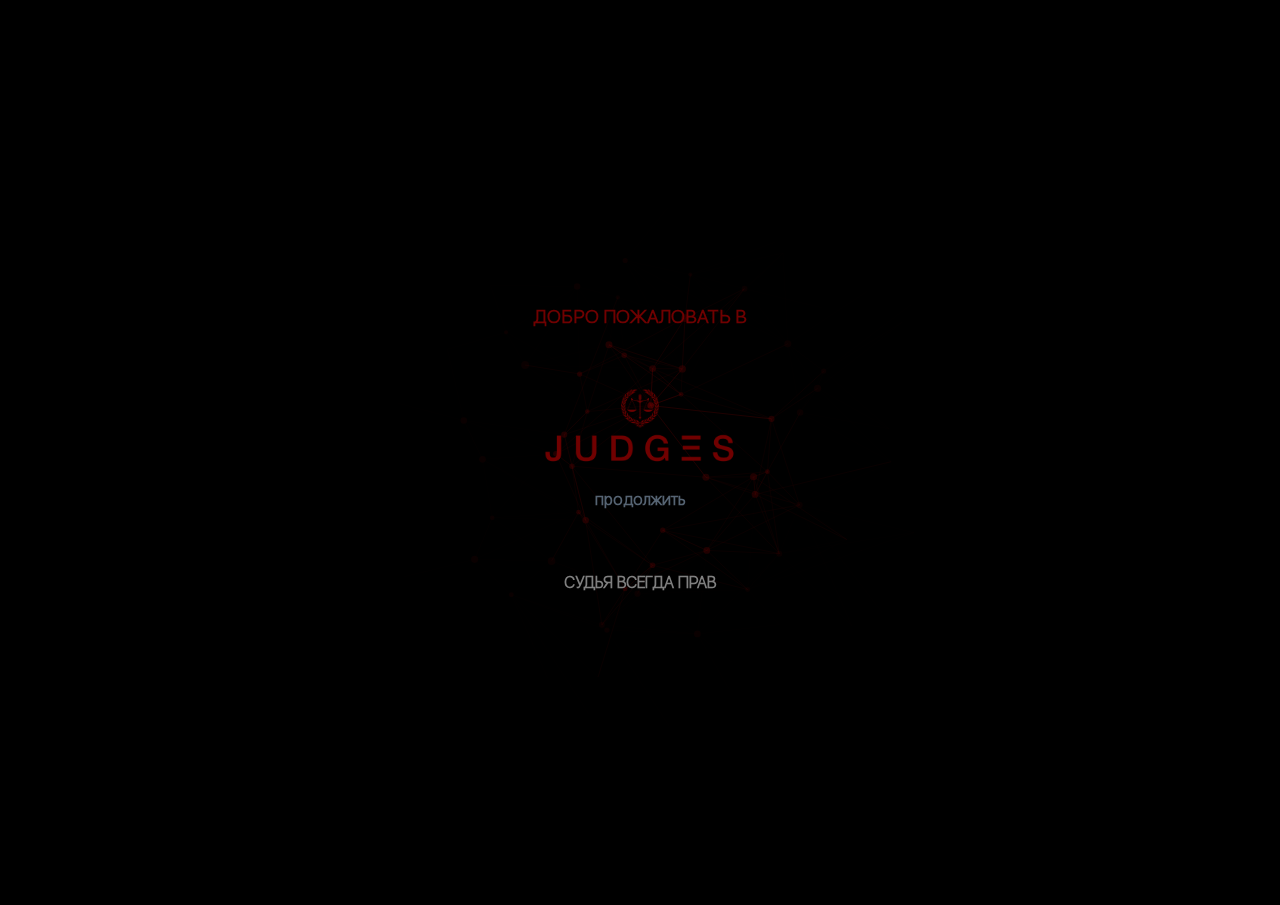
<file: index.html>
<!DOCTYPE HTML PUBLIC "-//W3C//HTML 4.01//EN" "http://www.sainteam.by/index.html">
<html lang="ru">
<head>
  <meta charset="UTF-8">
  <title>Добро Пожаловать в JUDGΞS</title>
    <link rel="stylesheet" type="text/css" href="css/normalize.css" />
    <link rel="stylesheet" type="text/css" href="css/demo.css" />
    <link rel="stylesheet" type="text/css" href="css/component.css" />
    <style type="text/css">
    .red {
    text-shadow: red 0 0 10px; /* Свечение красного цвета */
   }
   .purple {
    text-shadow: #ab1d70 0 0 10px; /* Свечение красного цвета */
   }
   .orange {
    text-shadow: orange 0 0 10px; /* Свечение красного цвета */
   }
   .green {
    text-shadow: #00ff11 0 0 10px; /* Свечение голубого цвета */
   }
   .blue {
    text-shadow: #00c2ff 0 0 10px; /* Свечение голубого цвета */
}
@font-face {
    font-family: san francisco ; /* Гарнитура шрифта */
    src: url(fonts/SF-UI-Display-Light.ttf); /* Путь к файлу со шрифтом */
   }
   h1 {
    font-family: san francisco, cursive;
   }
   h2 {
    font-family: san francisco, cursive;
   }
   h3 {
    font-family: san francisco, cursive;
   }
   h4 {
    font-family: san francisco, cursive;
   }
   p {
    font-family: san francisco, cursive;
   }
   a {
    font-family: san francisco, cursive;
   }
   div {
    font-family: san francisco, cursive;
   }
body.modal-open #wrap{
    -webkit-filter: blur(7px);
    -moz-filter: blur(15px);
    -o-filter: blur(15px);
    -ms-filter: blur(15px);
    filter: blur(15px);
}
  
.modal-backdrop {background: #f7f7f7;}
.modal-box {
    -webkit-box-shadow:inset 0 0 10px 0 rgba(0,0,0,.1);
    box-shadow:inset 0 0 10px 0 rgba(0,0,0,.1);
    -webkit-border-radius: 30px;
    border-radius: 30px;
    margin-top: 5%;
}
</style>
<!-- Yandex.Metrika counter -->
<script type="text/javascript" >
    (function (d, w, c) {
        (w[c] = w[c] || []).push(function() {
            try {
                w.yaCounter48088256 = new Ya.Metrika({
                    id:48088256,
                    clickmap:true,
                    trackLinks:true,
                    accurateTrackBounce:true,
                    webvisor:true
                });
            } catch(e) { }
        });

        var n = d.getElementsByTagName("script")[0],
            s = d.createElement("script"),
            f = function () { n.parentNode.insertBefore(s, n); };
        s.type = "text/javascript";
        s.async = true;
        s.src = "https://mc.yandex.ru/metrika/watch.js";

        if (w.opera == "[object Opera]") {
            d.addEventListener("DOMContentLoaded", f, false);
        } else { f(); }
    })(document, window, "yandex_metrika_callbacks");
</script>
<noscript><div><img src="https://mc.yandex.ru/watch/48088256" style="position:absolute; left:-9999px;" alt="" /></div></noscript>
<!-- /Yandex.Metrika counter -->
</head>
<body style="background-color:#000000" id="large-header" class="large-header">
  <style>
  img{
  width:100%;
  }
  </style>
          <canvas id="demo-canvas"></canvas>

<div class="main-title">
  <h3 style="text-align:center; color:#700000">ДОБРО ПОЖАЛОВАТЬ В</h3>
<br>
<br>
  <center>
  <img src="resource/sud.png" style="width:6%">
  </center>
  <img src="resource/judges.png" style="width:30%">
  <br>

<h4 style="text-align:center; color:#00ff24"><a href="indexnew.html">продолжить</a></h4>

  <br>
  <h4 style="text-align:center; color:grey">СУДЬЯ ВСЕГДА ПРАВ</h4>
</div>


<script src="js/TweenLite.min.js"></script>
    <script src="js/EasePack.min.js"></script>
    <script src="js/rAF.js"></script>
    <script src="js/demo-1.js"></script>
<script src="js/text_anim.js"></script>
<script src="js/jquery-3.1.1.min.js"></script>
<script src="js/bootstrap.min.js"></script> 
</body>
</html>
</file>
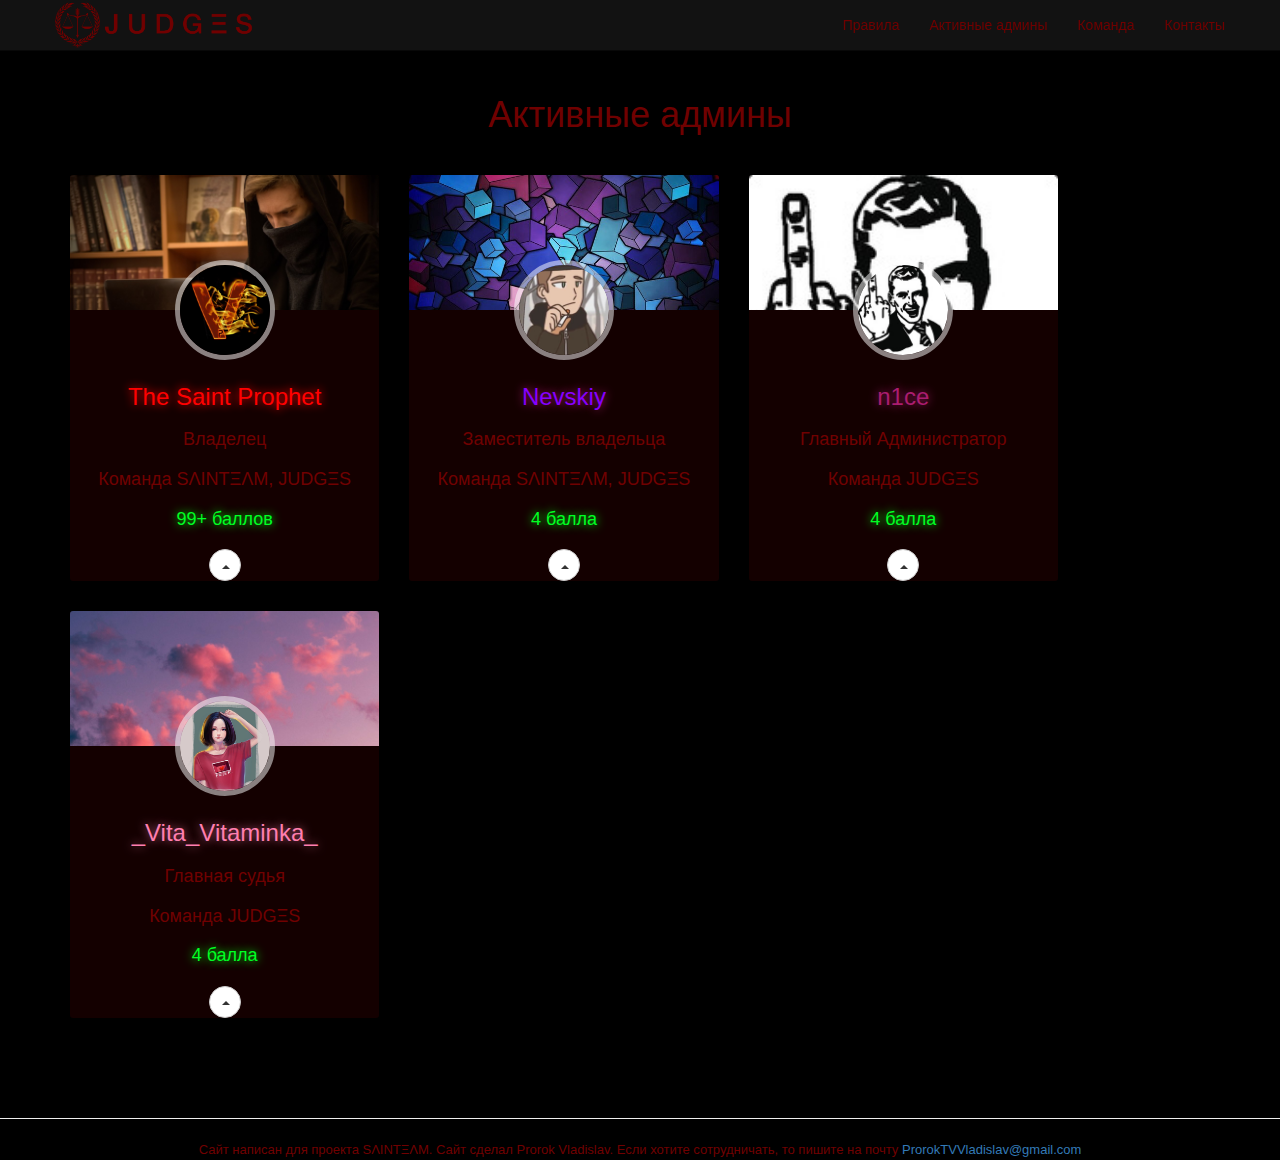
<file: index_activeadmin.html>
<!DOCTYPE HTML PUBLIC "-//W3C//HTML 4.01//EN" "http://www.sainteam.by/index.html">
<html lang="ru">
<head>
  <meta charset="UTF-8">
  <title>Активные админы JUDGΞS</title>
  <link rel="stylesheet" type="text/css" href="css/bootstrap.min.css">
    <style type="text/css">
    .red {
    text-shadow: red 0 0 10px; /* Свечение красного цвета */
   }
   .purple {
    text-shadow: #ab1d70 0 0 10px; /* Свечение красного цвета */
   }
   .orange {
    text-shadow: orange 0 0 10px; /* Свечение красного цвета */
   }
   .green {
    text-shadow: #00ff11 0 0 10px; /* Свечение голубого цвета */
   }
   .blue {
    text-shadow: #00c2ff 0 0 10px; /* Свечение голубого цвета */
   }
   .gray {
    text-shadow: #b7b7b7 0 0 10px;
   }
   .pinky {
    text-shadow: #be6184 0 0 10px;
   }
  table{
    width: 100%;
    height: 600px;
    border: 1px solid black;
    margin: 10px auto;
  }

  td{
    background-color: rgba(231, 231, 231, 1);
    border: 5px solid white;
    min-height: 50px;
    height: 100px;
  }
  </style>
  <style>
  .card {
    padding-top: 20px;
    margin: 10px 0 20px 0;
    background-color: rgba(214, 224, 226, 0.2);
    border-top-width: 0;
    border-bottom-width: 2px;
    -webkit-border-radius: 3px;
    -moz-border-radius: 3px;
    border-radius: 3px;
    -webkit-box-shadow: none;
    -moz-box-shadow: none;
    box-shadow: none;
    -webkit-box-sizing: border-box;
    -moz-box-sizing: border-box;
    box-sizing: border-box;
}

.card .card-heading {
    padding: 0 20px;
    margin: 0;
}

.card .card-heading.simple {
    font-size: 20px;
    font-weight: 300;
    color: #777;
    border-bottom: 1px solid #e5e5e5;
}

.card .card-heading.image img {
    display: inline-block;
    width: 46px;
    height: 46px;
    margin-right: 15px;
    vertical-align: top;
    border: 0;
    -webkit-border-radius: 50%;
    -moz-border-radius: 50%;
    border-radius: 50%;
}

.card .card-heading.image .card-heading-header {
    display: inline-block;
    vertical-align: top;
}

.card .card-heading.image .card-heading-header h3 {
    margin: 0;
    font-size: 14px;
    line-height: 16px;
    color: #262626;
}

.card .card-heading.image .card-heading-header span {
    font-size: 12px;
    color: #999999;
}

.card .card-body {
    padding: 0 20px;
    margin-top: 20px;
}

.card .card-media {
    padding: 0 20px;
    margin: 0 -14px;
}

.card .card-media img {
    max-width: 100%;
    max-height: 100%;
}

.card .card-actions {
    min-height: 30px;
    padding: 0 20px 20px 20px;
    margin: 20px 0 0 0;
}

.card .card-comments {
    padding: 20px;
    margin: 0;
    background-color: #f8f8f8;
}

.card .card-comments .comments-collapse-toggle {
    padding: 0;
    margin: 0 20px 12px 20px;
}

.card .card-comments .comments-collapse-toggle a,
.card .card-comments .comments-collapse-toggle span {
    padding-right: 5px;
    overflow: hidden;
    font-size: 12px;
    color: #999;
    text-overflow: ellipsis;
    white-space: nowrap;
}

.card-comments .media-heading {
    font-size: 13px;
    font-weight: bold;
}

.card.people {
    position: relative;
    display: inline-block;
    width: 170px;
    height: 300px;
    padding-top: 0;
    margin-left: 20px;
    overflow: hidden;
    vertical-align: top;
}

.card.people:first-child {
    margin-left: 0;
}

.card.people .card-top {
    position: absolute;
    top: 0;
    left: 0;
    display: inline-block;
    width: 170px;
    height: 150px;
    background-color: #ffffff;
}

.card.people .card-top.green {
    background-color: #53a93f;
}

.card.people .card-top.blue {
    background-color: #427fed;
}

.card.people .card-info {
    position: absolute;
    top: 150px;
    display: inline-block;
    width: 100%;
    height: 101px;
    overflow: hidden;
    background: #ffffff;
    -webkit-box-sizing: border-box;
    -moz-box-sizing: border-box;
    box-sizing: border-box;
}

.card.people .card-info .title {
    display: block;
    margin: 8px 14px 0 14px;
    overflow: hidden;
    font-size: 16px;
    font-weight: bold;
    line-height: 18px;
    color: #404040;
}

.card.people .card-info .desc {
    display: block;
    margin: 8px 14px 0 14px;
    overflow: hidden;
    font-size: 12px;
    line-height: 16px;
    color: #737373;
    text-overflow: ellipsis;
}

.card.people .card-bottom {
    position: absolute;
    bottom: 0;
    left: 0;
    display: inline-block;
    width: 100%;
    padding: 10px 20px;
    line-height: 29px;
    text-align: center;
    -webkit-box-sizing: border-box;
    -moz-box-sizing: border-box;
    box-sizing: border-box;
}

.card.hovercard {
    position: relative;
    padding-top: 0;
    overflow: hidden;
    text-align: center;
    background-color: rgba(102, 0, 0, 0.2);
}

.card.hovercard .cardheader {
    background: url("resource/prorok.jpg");
    background-size: cover;
    height: 135px;
}

.card.hovercard .cardheader0 {
    background: url("resource/pc2012.jpg");
    background-size: cover;
    height: 135px;
}

.card.hovercard .cardheader1 {
    background: url("resource/jeffhamzarr.jpg");
    background-size: cover;
    height: 135px;
}

.card.hovercard .cardheader2 {
    background: url("resource/n1ce.jpg");
    background-size: cover;
    height: 135px;
}

.card.hovercard .cardheader3 {
    background: url("resource/Filipp.jpg");
    background-size: cover;
    height: 135px;
}

.card.hovercard .cardheader4 {
    background: url("resource/vita.jpg");
    background-size: cover;
    height: 135px;
}

.card.hovercard .cardheader5 {
    background: url("resource/redo.jpg");
    background-size: cover;
    height: 135px;
}

.card.hovercard .cardheader6 {
    background: url("resource/luntick.jpg");
    background-size: cover;
    height: 135px;
}

.card.hovercard .cardheader7 {
    background: url("resource/gorya.jpg");
    background-size: cover;
    height: 135px;
}

.card.hovercard .cardheader8 {
    background: url("resource/phhok.jpg");
    background-size: cover;
    height: 135px;
}

.card.hovercard .cardheader9 {
    background: url("resource/dim.jpg");
    background-size: cover;
    height: 135px;
}

.card.hovercard .cardheader10 {
    background: url("resource/boy.jpg");
    background-size: cover;
    height: 135px;
}

.card.hovercard .cardheader11 {
    background: url("resource/lenena.jpg");
    background-size: cover;
    height: 135px;
}

.card.hovercard .cardheader12 {
    background: url("resource/ykon.jpg");
    background-size: cover;
    height: 135px;
}

.card.hovercard .cardheader13 {
    background: url("resource/who.jpg");
    background-size: cover;
    height: 135px;
}

.card.hovercard .cardheader14 {
    background: url("resource/bah.jpg");
    background-size: cover;
    height: 135px;
}

.card.hovercard .avatar {
    position: relative;
    top: -50px;
    margin-bottom: -50px;
}

.card.hovercard .avatar img {
    width: 100px;
    height: 100px;
    max-width: 100px;
    max-height: 100px;
    -webkit-border-radius: 50%;
    -moz-border-radius: 50%;
    border-radius: 50%;
    border: 5px solid rgba(255,255,255,0.5);
}

.card.hovercard .info {
    padding: 4px 8px 10px;
}

.card.hovercard .info .title {
    margin-bottom: 4px;
    font-size: 24px;
    line-height: 1;
    color: #262626;
    vertical-align: middle;
}

.card.hovercard .info .desc {
    overflow: hidden;
    font-size: 12px;
    line-height: 20px;
    color: #737373;
    text-overflow: ellipsis;
}

.card.hovercard .bottom {
    padding: 0 20px;
    margin-bottom: 17px;
}

.btn{ border-radius: 50%; width:32px; height:32px; line-height:18px;  }
@import url("//cdnjs.cloudflare.com/ajax/libs/font-awesome/4.4.0/css/font-awesome.min.css");

html, body {
    height: 100%;
}
body {    
    padding-top: 75px;
}
body.navbar-more-show  {
    overflow: hidden;
}

.animate {
    -webkit-transition: all 0.3s ease-in-out;
    -moz-transition: all 0.3s ease-in-out;
    -o-transition: all 0.3s ease-in-out;
    -ms-transition: all 0.3s ease-in-out;
    transition: all 0.3s ease-in-out;
}
.navbar {
    height: calc(100%);
    max-height: 300px;
    -webkit-transform: translate(0px, calc(-100% + 69px));
    transform: translate(0px, calc(-100% + 69px));
}
.navbar .container:not(.navbar-more) {
    padding: 0px;
}
.navbar-more-overlay {
    background-color: rgba(102, 102, 102, 0.55);
    display: none;
    height: 100%;
    left: 0px;
    position: fixed;
    top: 0px;
    width: 100%;
    z-index: 1029;
}
.navbar-more-show > .navbar-more-overlay {
    display: block;
}
.navbar-more-show > .navbar {
    -webkit-transform: translate(0px, 0px);
    transform: translate(0px, 0px);
}
.navbar-nav.mobile-bar {
    list-style: none;
    -ms-box-orient: horizontal;
    display: -webkit-box;
    display: -moz-box;
    display: -ms-flexbox;
    display: -moz-flex;
    display: -webkit-flex;
    display: flex;
    -webkit-justify-content: space-around;
    justify-content: space-around;
    -webkit-flex-flow: row wrap;
    flex-flow: row wrap;
    -webkit-align-items: stretch;
    align-items: stretch;
    margin: 0px 0px;
}
.navbar-nav.mobile-bar > li {
    -webkit-flex-grow: 1;
    flex-grow: 1;
    text-align: center;
}
.navbar-nav.mobile-bar > li > a > span.menu-icon {
    display: block;
    font-size: 1.8em;
}
.navbar-more {
    background-color: rgb(255, 255, 255);
    height: calc(100% - 69px);
    overflow: auto;
}
.navbar-more .navbar-form {
    border-width: 0px;
}
.navbar-more .navbar-nav > li > a {
    color: rgb(64, 64, 64);   
}
.navbar-more > .navbar-nav > li > a > span.menu-icon {
    margin-left: 10px;
    margin-right: 10px;
}

@media (min-width: 768px) {
    .navbar {
        height: auto;
        -webkit-transform: translate(0px, 0px);
        transform: translate(0px, 0px);
    }
    .navbar-nav.mobile-bar {
        display: block;
        max-height: 64px;
        margin: 0px -15px;
    }
    .navbar-nav.mobile-bar > li > a > span.menu-icon {
        display: none;
    }
}
</style>
<!-- Yandex.Metrika counter -->
<script type="text/javascript" >
    (function (d, w, c) {
        (w[c] = w[c] || []).push(function() {
            try {
                w.yaCounter48088256 = new Ya.Metrika({
                    id:48088256,
                    clickmap:true,
                    trackLinks:true,
                    accurateTrackBounce:true,
                    webvisor:true
                });
            } catch(e) { }
        });

        var n = d.getElementsByTagName("script")[0],
            s = d.createElement("script"),
            f = function () { n.parentNode.insertBefore(s, n); };
        s.type = "text/javascript";
        s.async = true;
        s.src = "https://mc.yandex.ru/metrika/watch.js";

        if (w.opera == "[object Opera]") {
            d.addEventListener("DOMContentLoaded", f, false);
        } else { f(); }
    })(document, window, "yandex_metrika_callbacks");
</script>
<noscript><div><img src="https://mc.yandex.ru/watch/48088256" style="position:absolute; left:-9999px;" alt="" /></div></noscript>
<!-- /Yandex.Metrika counter -->
</head>
<body style="background-color:black">
  <style>
  img{
  width:100%;
  }
  </style>

<div class="navbar-more-overlay"></div>
  <nav class="navbar navbar-inverse navbar-fixed-top animate">
    <div class="container navbar-more visible-xs">
      <ul class="nav navbar-nav">
        <li><a href="index_prav.html">Правила</a></li>
        <li><a href="index_activeadmin.html">Активные админы</a></li>
        <li><a href="index_team.html">Команда</a></li>
        <li><a href="index_contact.html">Контакты</a></li>
      </ul>
    </div>
    <div class="container">
      <div class="navbar-header hidden-xs">
        <a href="index.html"><img alt="Brand" src="resource/sud.png" style="width:45px"></a>
      <a href="indexnew.html"><img src="resource/judges.png" style="width:150px"></a>
      </div>

      <ul class="nav navbar-nav navbar-right mobile-bar">
        <li><a href="index_prav.html">Правила</a></li>
        <li><a href="index_activeadmin.html">Активные админы</a></li>
        <li><a href="index_team.html">Команда</a></li>
        <li><a href="index_contact.html">Контакты</a></li>
      </ul>
    </div>
  </nav>

<h1 style="color:#700000; text-align:center">Активные админы</h1>
<br>

<div class="container">
  <div class="row">

    <div class="col-lg-3 col-sm-6">

            <div class="card hovercard">
                <div class="cardheader">

                </div>
                <div class="avatar">
                    <img alt="" src="resource/PV.jpg">
                </div>
                <div class="info">
                    <div class="title">
                        <h3 class="red" style="color:#ff0000">The Saint Prophet</h3>
                    </div>
                    <div class="desc"><h4 style="color:#700000">Владелец</h4></div>
                    <div class="desc"><h4 style="color:#700000">Команда SΛINTΞΛM, JUDGΞS</h4></div>
                    <div class="desc"><h4 class="green" style="color:#00ff24">99+ баллов</h4></div>
                </div>
                <div class="dropup" style="color:#700000">
  <button class="btn btn-default dropdown-toggle" type="button" id="dropdownMenu2" data-toggle="dropdown" aria-haspopup="true" aria-expanded="false">
    <span class="caret"></span>
  </button>
  <ul class="dropdown-menu" aria-labelledby="dropdownMenu2">
    <li><img src="resource/logo.png" alt="Медаль SΛINTΞΛM" style="width:15%">Трофей SΛINTΞΛM</li>
    <li><img src="resource/sud.png" alt="Медаль JUDGΞS" style="width:15%">Трофей JUDGΞS</li>
    <li><img src="resource/10589465.png" alt="Медаль Администратора сервера" style="width:15%">Медаль Администратор сервера</li>
    <li style="color:white"><img src="resource/JH.png" alt="Медаль от PC2012" style="width:15%">Трофей Джефф Hamzarr</li>
    <li style="color:orange"><img src="resource/nagrady_3-320.png" alt="Медаль от PC2012" style="width:15%">Трофей Nevskiy</li>
    <li style="color:#ff0000"><img src="resource/PV.png" alt="Медаль от SΛIΝΤ✞PROROK✞HΛΚΞR" style="width:15%">Трофей The Saint Prophet</li>
  </ul>
            </div>
            </div>

        </div>

        <div class="col-lg-3 col-sm-6">

            <div class="card hovercard">
                <div class="cardheader3">

                </div>
                <div class="avatar">
                    <img alt="" src="resource/nev.jpg">
                </div>
                <div class="info">
                    <div class="title">
                        <h3 class="purple" style="color:#8700ff">Nevskiy</h3>
                    </div>
                    <div class="desc"><h4 style="color:#700000">Заместитель владельца</h4></div>
                    <div class="desc"><h4 style="color:#700000">Команда SΛINTΞΛM, JUDGΞS</h4></div>
                    <div class="desc"><h4 class="green" style="color:#00ff24">4 балла</h4></div>
                </div>
                <div class="dropup" style="color:#700000">
  <button class="btn btn-default dropdown-toggle" type="button" id="dropdownMenu2" data-toggle="dropdown" aria-haspopup="true" aria-expanded="false">
    <span class="caret"></span>
  </button>
  <ul class="dropdown-menu" aria-labelledby="dropdownMenu2">
    <li><img src="resource/logo.png" alt="Медаль SΛINTΞΛM" style="width:15%">Трофей SΛINTΞΛM</li>
    <li><img src="resource/sud.png" alt="Медаль JUDGΞS" style="width:15%">Трофей JUDGΞS</li>
    <li><img src="resource/10589465.png" alt="Медаль Администратора сервера" style="width:15%">Медаль Администратор сервера</li>
    <li style="color:white"><img src="resource/JH.png" alt="Медаль от PC2012" style="width:15%">Трофей Джефф Hamzarr</li>
    <li style="color:orange"><img src="resource/nagrady_3-320.png" alt="Медаль от PC2012" style="width:15%">Трофей Nevskiy</li>
    <li style="color:#ff0000"><img src="resource/PV.png" alt="Медаль от SΛIΝΤ✞PROROK✞HΛΚΞR" style="width:15%">Трофей The Saint Prophet</li>
  </ul>
            </div>
            </div>

        </div>

        <div class="col-lg-3 col-sm-6">

            <div class="card hovercard">
                <div class="cardheader2">

                </div>
                <div class="avatar">
                    <img alt="" src="resource/n1ce.jpg">
                </div>
                <div class="info">
                    <div class="title">
                        <h3 class="purple" style="color:#ab1d70">n1ce</h3>
                    </div>
                    <div class="desc"><h4 style="color:#700000">Главный Администратор</h4></div>
                    <div class="desc"><h4 style="color:#700000">Команда JUDGΞS</h4></div>
                    <div class="desc"><h4 class="green" style="color:#00ff24">4 балла</h4></div>
                </div>
                <div class="dropup" style="color:#700000">
  <button class="btn btn-default dropdown-toggle" type="button" id="dropdownMenu2" data-toggle="dropdown" aria-haspopup="true" aria-expanded="false">
    <span class="caret"></span>
  </button>
  <ul class="dropdown-menu" aria-labelledby="dropdownMenu2">
    <li><img src="resource/logo.png" alt="Медаль SΛINTΞΛM" style="width:15%">Трофей SΛINTΞΛM</li>
    <li><img src="resource/sud.png" alt="Медаль JUDGΞS" style="width:15%">Трофей JUDGΞS</li> 
    <li><img src="resource/10589465.png" alt="Медаль Администратора сервера" style="width:15%">Медаль Администратор сервера</li>
    <li style="color:white"><img src="resource/JH.png" alt="Медаль от PC2012" style="width:15%">Трофей Джефф Hamzarr</li>
    <li style="color:orange"><img src="resource/nagrady_3-320.png" alt="Медаль от PC2012" style="width:15%">Трофей Nevskiy</li>
    <li style="color:#ff0000"><img src="resource/PV.png" alt="Медаль от SΛIΝΤ✞PROROK✞HΛΚΞR" style="width:15%">Трофей The Saint Prophet</li>
  </ul>
            </div>
            </div>

        </div>

        <div class="col-lg-3 col-sm-6">

            <div class="card hovercard">
                <div class="cardheader4">

                </div>
                <div class="avatar">
                    <img alt="" src="resource/vitaminka.jpg">
                </div>
                <div class="info">
                    <div class="title">
                        <h3 class="pinky" style="color:#ff7faf">_Vita_Vitaminka_</h3>
                    </div>
                    <div class="desc"><h4 style="color:#700000">Главная судья</h4></div>
                    <div class="desc"><h4 style="color:#700000">Команда JUDGΞS</h4></div>
                    <div class="desc"><h4 class="green" style="color:#00ff24">4 балла</h4></div>
                </div>
                <div class="dropup" style="color:#700000">
  <button class="btn btn-default dropdown-toggle" type="button" id="dropdownMenu2" data-toggle="dropdown" aria-haspopup="true" aria-expanded="false">
    <span class="caret"></span>
  </button>
  <ul class="dropdown-menu" aria-labelledby="dropdownMenu2">
    <li><img src="resource/logo.png" alt="Медаль SΛINTΞΛM" style="width:15%">Трофей SΛINTΞΛM</li>
    <li><img src="resource/sud.png" alt="Медаль JUDGΞS" style="width:15%">Трофей JUDGΞS</li> 
    <li><img src="resource/10589465.png" alt="Медаль Администратора сервера" style="width:15%">Медаль Администратор сервера</li>
    <li style="color:white"><img src="resource/JH.png" alt="Медаль от PC2012" style="width:15%">Трофей Джефф Hamzarr</li>
    <li style="color:orange"><img src="resource/nagrady_3-320.png" alt="Медаль от PC2012" style="width:15%">Трофей Nevskiy</li>
    <li style="color:#ff0000"><img src="resource/PV.png" alt="Медаль от SΛIΝΤ✞PROROK✞HΛΚΞR" style="width:15%">Трофей The Saint Prophet</li>
  </ul>
            </div>
            </div>

        </div>

  </div>
</div>
</div>

  </div>
</div>

<br>
<br>
<br>
<hr style="width:100%">

<center>
<font size="2" style="color:#700000">
  Сайт написан для проекта SΛINTΞΛM. Сайт сделал Prorok Vladislav. Если хотите сотрудничать, то пишите на почту 
<font size="2">
  <a href="mailto:ProrokTVVladislav@gmail.com">ProrokTVVladislav@gmail.com</a>
</font>
</font>

</center>

<script src="js/navbar.js"></script>
<script src="js/text_anim.js"></script>
<script src="js/jquery-3.1.1.min.js"></script>
<script src="js/bootstrap.min.js"></script> 
</body>
</html>
</file>
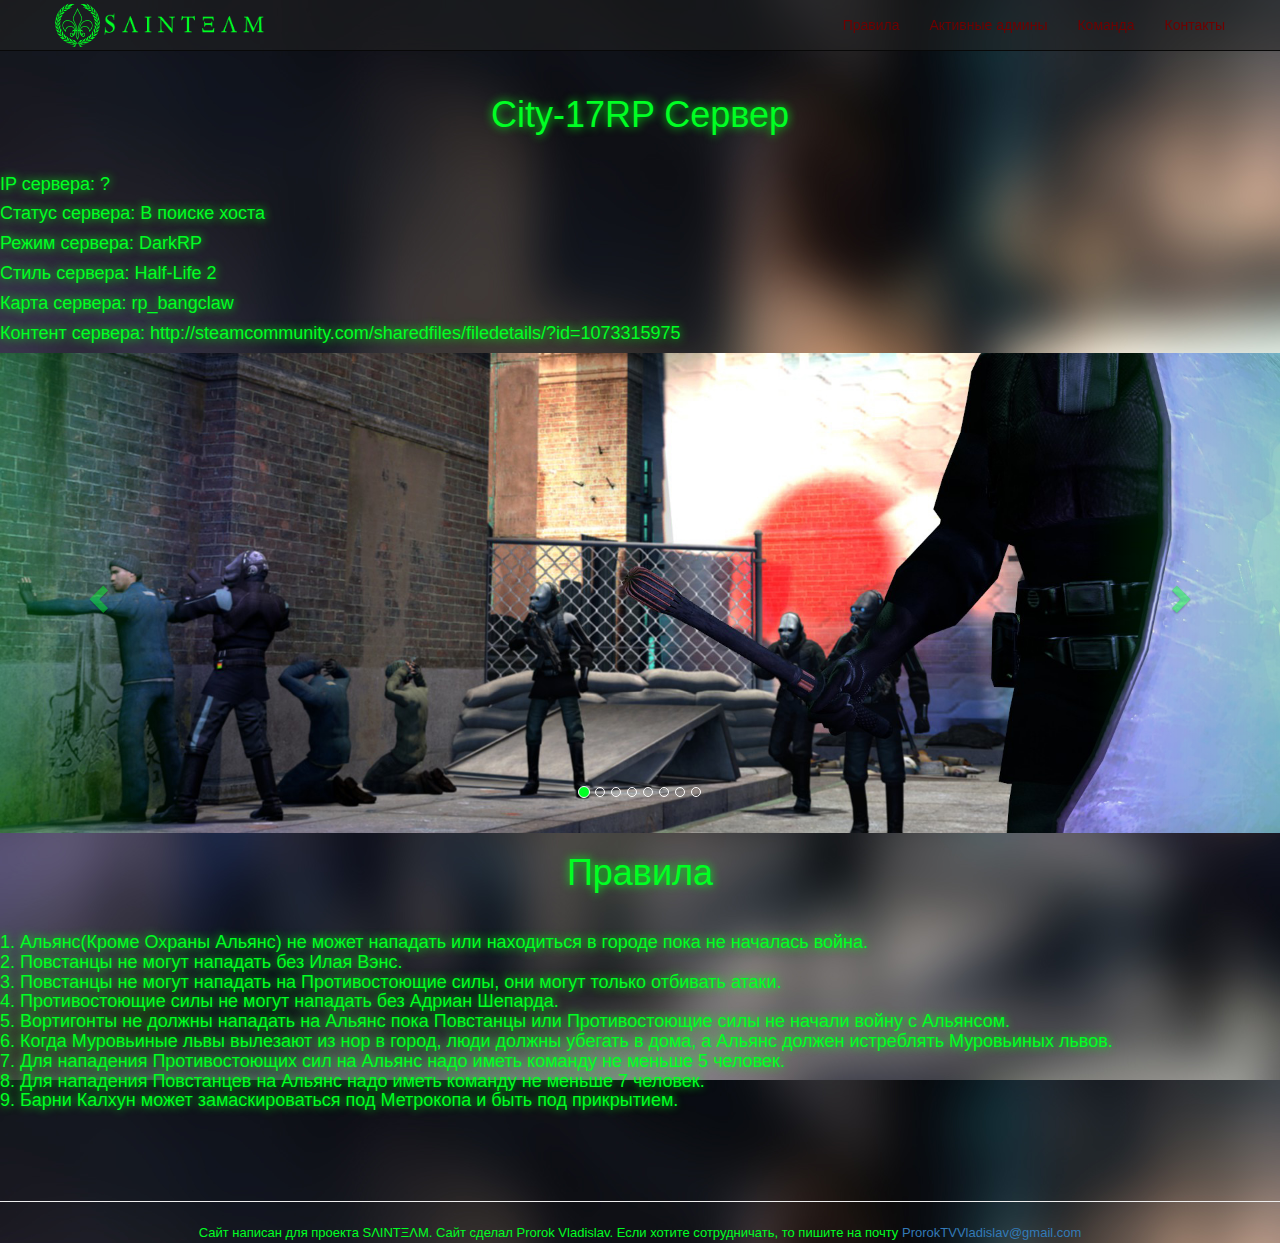
<file: index_city17rp.html>
<!DOCTYPE HTML PUBLIC "-//W3C//HTML 4.01//EN" "http://www.sainteam.by/index_city17rp.html">
<html lang="ru">
<head>
  <meta charset="UTF-8">
  <title>City-17RP</title>
  <link rel="stylesheet" type="text/css" href="css/bootstrap.min.css">
    <style type="text/css">
    .red {
    text-shadow: red 0 0 10px; /* Свечение красного цвета */
   }
   .orange {
    text-shadow: orange 0 0 10px; /* Свечение красного цвета */
   }
   .green {
    text-shadow: #00ff11 0 0 10px; /* Свечение голубого цвета */
   }
  table{
    width: 100%;
    height: 600px;
    border: 1px solid black;
    margin: 10px auto;
  }

  td{
    background-color: rgba(231, 231, 231, 1);
    border: 5px solid white;
    min-height: 50px;
    height: 100px;
  }
  </style>
  <style>
  .card {
    padding-top: 20px;
    margin: 10px 0 20px 0;
    background-color: rgba(214, 224, 226, 0.2);
    border-top-width: 0;
    border-bottom-width: 2px;
    -webkit-border-radius: 3px;
    -moz-border-radius: 3px;
    border-radius: 3px;
    -webkit-box-shadow: none;
    -moz-box-shadow: none;
    box-shadow: none;
    -webkit-box-sizing: border-box;
    -moz-box-sizing: border-box;
    box-sizing: border-box;
}

.card .card-heading {
    padding: 0 20px;
    margin: 0;
}

.card .card-heading.simple {
    font-size: 20px;
    font-weight: 300;
    color: #777;
    border-bottom: 1px solid #e5e5e5;
}

.card .card-heading.image img {
    display: inline-block;
    width: 46px;
    height: 46px;
    margin-right: 15px;
    vertical-align: top;
    border: 0;
    -webkit-border-radius: 50%;
    -moz-border-radius: 50%;
    border-radius: 50%;
}

.card .card-heading.image .card-heading-header {
    display: inline-block;
    vertical-align: top;
}

.card .card-heading.image .card-heading-header h3 {
    margin: 0;
    font-size: 14px;
    line-height: 16px;
    color: #262626;
}

.card .card-heading.image .card-heading-header span {
    font-size: 12px;
    color: #999999;
}

.card .card-body {
    padding: 0 20px;
    margin-top: 20px;
}

.card .card-media {
    padding: 0 20px;
    margin: 0 -14px;
}

.card .card-media img {
    max-width: 100%;
    max-height: 100%;
}

.card .card-actions {
    min-height: 30px;
    padding: 0 20px 20px 20px;
    margin: 20px 0 0 0;
}

.card .card-comments {
    padding: 20px;
    margin: 0;
    background-color: #f8f8f8;
}

.card .card-comments .comments-collapse-toggle {
    padding: 0;
    margin: 0 20px 12px 20px;
}

.card .card-comments .comments-collapse-toggle a,
.card .card-comments .comments-collapse-toggle span {
    padding-right: 5px;
    overflow: hidden;
    font-size: 12px;
    color: #999;
    text-overflow: ellipsis;
    white-space: nowrap;
}

.card-comments .media-heading {
    font-size: 13px;
    font-weight: bold;
}

.card.people {
    position: relative;
    display: inline-block;
    width: 170px;
    height: 300px;
    padding-top: 0;
    margin-left: 20px;
    overflow: hidden;
    vertical-align: top;
}

.card.people:first-child {
    margin-left: 0;
}

.card.people .card-top {
    position: absolute;
    top: 0;
    left: 0;
    display: inline-block;
    width: 170px;
    height: 150px;
    background-color: #ffffff;
}

.card.people .card-top.green {
    background-color: #53a93f;
}

.card.people .card-top.blue {
    background-color: #427fed;
}

.card.people .card-info {
    position: absolute;
    top: 150px;
    display: inline-block;
    width: 100%;
    height: 101px;
    overflow: hidden;
    background: #ffffff;
    -webkit-box-sizing: border-box;
    -moz-box-sizing: border-box;
    box-sizing: border-box;
}

.card.people .card-info .title {
    display: block;
    margin: 8px 14px 0 14px;
    overflow: hidden;
    font-size: 16px;
    font-weight: bold;
    line-height: 18px;
    color: #404040;
}

.card.people .card-info .desc {
    display: block;
    margin: 8px 14px 0 14px;
    overflow: hidden;
    font-size: 12px;
    line-height: 16px;
    color: #737373;
    text-overflow: ellipsis;
}

.card.people .card-bottom {
    position: absolute;
    bottom: 0;
    left: 0;
    display: inline-block;
    width: 100%;
    padding: 10px 20px;
    line-height: 29px;
    text-align: center;
    -webkit-box-sizing: border-box;
    -moz-box-sizing: border-box;
    box-sizing: border-box;
}

.card.hovercard {
    position: relative;
    padding-top: 0;
    overflow: hidden;
    text-align: center;
    background-color: rgba(0, 255, 36, 0.2);
}

.card.hovercard .cardheader {
    background: url("resource/prorok.jpg");
    background-size: cover;
    height: 135px;
}

.card.hovercard .cardheader0 {
    background: url("resource/pc2012.jpg");
    background-size: cover;
    height: 135px;
}

.card.hovercard .cardheader1 {
    background: url("resource/jeffhamzarr.jpg");
    background-size: cover;
    height: 135px;
}

.card.hovercard .cardheader2 {
    background: url("resource/hero.jpg");
    background-size: cover;
    height: 135px;
}

.card.hovercard .avatar {
    position: relative;
    top: -50px;
    margin-bottom: -50px;
}

.card.hovercard .avatar img {
    width: 100px;
    height: 100px;
    max-width: 100px;
    max-height: 100px;
    -webkit-border-radius: 50%;
    -moz-border-radius: 50%;
    border-radius: 50%;
    border: 5px solid rgba(255,255,255,0.5);
}

.card.hovercard .info {
    padding: 4px 8px 10px;
}

.card.hovercard .info .title {
    margin-bottom: 4px;
    font-size: 24px;
    line-height: 1;
    color: #262626;
    vertical-align: middle;
}

.card.hovercard .info .desc {
    overflow: hidden;
    font-size: 12px;
    line-height: 20px;
    color: #737373;
    text-overflow: ellipsis;
}

.card.hovercard .bottom {
    padding: 0 20px;
    margin-bottom: 17px;
}

.btn{ border-radius: 50%; width:32px; height:32px; line-height:18px;  }
@import url("//cdnjs.cloudflare.com/ajax/libs/font-awesome/4.4.0/css/font-awesome.min.css");

html, body {
    height: 100%;
}
body {    
    padding-top: 75px;
}
body.navbar-more-show  {
    overflow: hidden;
}

.animate {
    -webkit-transition: all 0.3s ease-in-out;
    -moz-transition: all 0.3s ease-in-out;
    -o-transition: all 0.3s ease-in-out;
    -ms-transition: all 0.3s ease-in-out;
    transition: all 0.3s ease-in-out;
}
.navbar {
    height: calc(100%);
    max-height: 300px;
    -webkit-transform: translate(0px, calc(-100% + 69px));
    transform: translate(0px, calc(-100% + 69px));
}
.navbar .container:not(.navbar-more) {
    padding: 0px;
}
.navbar-more-overlay {
    background-color: rgba(102, 102, 102, 0.55);
    display: none;
    height: 100%;
    left: 0px;
    position: fixed;
    top: 0px;
    width: 100%;
    z-index: 1029;
}
.navbar-more-show > .navbar-more-overlay {
    display: block;
}
.navbar-more-show > .navbar {
    -webkit-transform: translate(0px, 0px);
    transform: translate(0px, 0px);
}
.navbar-nav.mobile-bar {
    list-style: none;
    -ms-box-orient: horizontal;
    display: -webkit-box;
    display: -moz-box;
    display: -ms-flexbox;
    display: -moz-flex;
    display: -webkit-flex;
    display: flex;
    -webkit-justify-content: space-around;
    justify-content: space-around;
    -webkit-flex-flow: row wrap;
    flex-flow: row wrap;
    -webkit-align-items: stretch;
    align-items: stretch;
    margin: 0px 0px;
}
.navbar-nav.mobile-bar > li {
    -webkit-flex-grow: 1;
    flex-grow: 1;
    text-align: center;
}
.navbar-nav.mobile-bar > li > a > span.menu-icon {
    display: block;
    font-size: 1.8em;
}
.navbar-more {
    background-color: rgb(255, 255, 255);
    height: calc(100% - 69px);
    overflow: auto;
}
.navbar-more .navbar-form {
    border-width: 0px;
}
.navbar-more .navbar-nav > li > a {
    color: rgb(64, 64, 64);   
}
.navbar-more > .navbar-nav > li > a > span.menu-icon {
    margin-left: 10px;
    margin-right: 10px;
}

@media (min-width: 768px) {
    .navbar {
        height: auto;
        -webkit-transform: translate(0px, 0px);
        transform: translate(0px, 0px);
    }
    .navbar-nav.mobile-bar {
        display: block;
        max-height: 64px;
        margin: 0px -15px;
    }
    .navbar-nav.mobile-bar > li > a > span.menu-icon {
        display: none;
    }
}
</style>
<!-- Yandex.Metrika counter -->
<script type="text/javascript" >
    (function (d, w, c) {
        (w[c] = w[c] || []).push(function() {
            try {
                w.yaCounter48088256 = new Ya.Metrika({
                    id:48088256,
                    clickmap:true,
                    trackLinks:true,
                    accurateTrackBounce:true,
                    webvisor:true
                });
            } catch(e) { }
        });

        var n = d.getElementsByTagName("script")[0],
            s = d.createElement("script"),
            f = function () { n.parentNode.insertBefore(s, n); };
        s.type = "text/javascript";
        s.async = true;
        s.src = "https://mc.yandex.ru/metrika/watch.js";

        if (w.opera == "[object Opera]") {
            d.addEventListener("DOMContentLoaded", f, false);
        } else { f(); }
    })(document, window, "yandex_metrika_callbacks");
</script>
<noscript><div><img src="https://mc.yandex.ru/watch/48088256" style="position:absolute; left:-9999px;" alt="" /></div></noscript>
<!-- /Yandex.Metrika counter -->
</head>
<body style="background:url(resource/wellpaper.jpg)">
  <style>
  img{
  width:100%;
  }
  </style>

  <div class="navbar-more-overlay"></div>
  <nav class="navbar navbar-inverse navbar-fixed-top animate">
    <div class="container navbar-more visible-xs">
      <ul class="nav navbar-nav">
        <li><a href="index_prav.html">Правила</a></li>
        <li><a href="index_activeadmin.html">Активные админы</a></li>
        <li><a href="index_team.html">Команда</a></li>
        <li><a href="index_contact.html">Контакты</a></li>
      </ul>
    </div>
    <div class="container">
      <div class="navbar-header hidden-xs">
        <a href="index.html"><img alt="Brand" src="resource/logo.png" style="width:45px"></a>
      <a href="indexnew.html"><img src="resource/sainteam.png" style="width:160px"></a>
      </div>

      <ul class="nav navbar-nav navbar-right mobile-bar">
        <li><a href="index_prav.html">Правила</a></li>
        <li><a href="index_activeadmin.html">Активные админы</a></li>
        <li><a href="index_team.html">Команда</a></li>
        <li><a href="index_contact.html">Контакты</a></li>
      </ul>
    </div>
  </nav>

<h1 class="green" style="text-align:center; color:#00ff24">City-17RP Сервер</h1>
<br>
<div class="green">
    <h4 style="color:#00ff24">IP сервера: ?</h4>
    <h4 style="color:#00ff24">Статус сервера: В поиске хоста</h4>
    <h4 style="color:#00ff24">Режим сервера: DarkRP</h4>
    <h4 style="color:#00ff24">Стиль сервера: Half-Life 2</h4>
    <h4 style="color:#00ff24">Карта сервера: rp_bangclaw</h4>
    <h4 style="color:#00ff24">Контент сервера: <a href="http://steamcommunity.com/sharedfiles/filedetails/?id=1340183272" style="color:#00ff24">http://steamcommunity.com/sharedfiles/filedetails/?id=1073315975</a></h4>
</div>

<div id="carousel-example-generic" class="carousel slide" data-ride="carousel">
  <!-- Показатели -->  
  <ol class="carousel-indicators">
    <li data-target="#carousel-example-generic" data-slide-to="0" class="active"></li>
    <li data-target="#carousel-example-generic" data-slide-to="1"></li>
    <li data-target="#carousel-example-generic" data-slide-to="2"></li>
    <li data-target="#carousel-example-generic" data-slide-to="3"></li>
    <li data-target="#carousel-example-generic" data-slide-to="4"></li>
    <li data-target="#carousel-example-generic" data-slide-to="5"></li>
    <li data-target="#carousel-example-generic" data-slide-to="6"></li>
    <li data-target="#carousel-example-generic" data-slide-to="7"></li>
  </ol>

  <!-- Обертка для слайдов -->  
  <div class="carousel-inner" role="listbox">
    <div class="item active">
      <img src="resource/city17.jpg" alt="">
      <div class="carousel-caption">
      </div>
    </div>
    <div class="item">
    <img src="resource/hl2.jpg" alt="">
      <div class="carousel-caption">
      </div>
    </div>
    <div class="item">
    <img src="resource/0hl2.jpg" alt="">
      <div class="carousel-caption">
      </div>
    </div>
    <div class="item">
    <img src="resource/1hl2.jpg" alt="">
      <div class="carousel-caption">
      </div>
    </div>
    <div class="item">
    <img src="resource/2hl2.jpg" alt="">
      <div class="carousel-caption">
      </div>
    </div>
    <div class="item">
    <img src="resource/3hl2.jpg" alt="">
      <div class="carousel-caption">
      </div>
    </div>
    <div class="item">
    <img src="resource/4hl2.jpg" alt="">
      <div class="carousel-caption">
      </div>
    </div>
    <div class="item">
    <img src="resource/5hl2.jpg" alt="">
      <div class="carousel-caption">
      </div>
    </div>
  </div>

  <!-- Элементы управления -->  
  <a class="left carousel-control" href="#carousel-example-generic" role="button" data-slide="prev">
    <span class="glyphicon glyphicon-chevron-left" aria-hidden="true"></span>
    <span class="sr-only">Previous</span>
  </a>
  <a class="right carousel-control" href="#carousel-example-generic" role="button" data-slide="next">
    <span class="glyphicon glyphicon-chevron-right" aria-hidden="true"></span>
    <span class="sr-only">Next</span>
  </a>
</div>
</nav>

<h1 class="green" style="text-align:center; color:#00ff24">Правила</h1>
<br>
<h4 class="green" style="color:#00ff24">
1. Альянс(Кроме Охраны Альянс) не может нападать или находиться в городе пока не началась война.<br>
2. Повстанцы не могут нападать без Илая Вэнс.<br>
3. Повстанцы не могут нападать на Противостоющие силы, они могут только отбивать атаки.<br>
4. Противостоющие силы не могут нападать без Адриан Шепарда.<br>
5. Вортигонты не должны нападать на Альянс пока Повстанцы или Противостоющие силы не начали войну с Альянсом.<br>
6. Когда Муровьиные львы вылезают из нор в город, люди должны убегать в дома, а Альянс должен истреблять Муровьиных львов.<br>
7. Для нападения Противостоющих сил на Альянс надо иметь команду не меньше 5 человек.<br>
8. Для нападения Повстанцев на Альянс надо иметь команду не меньше 7 человек.<br>
9. Барни Калхун может замаскироваться под Метрокопа и быть под прикрытием.</h4>

<br>
<br>
<br>
<hr style="width:100%">

<center>
<font size="2" style="color:#00ff24">
  Сайт написан для проекта SΛINTΞΛM. Сайт сделал Prorok Vladislav. Если хотите сотрудничать, то пишите на почту 
<font size="2">
  <a href="mailto:ProrokTVVladislav@gmail.com">ProrokTVVladislav@gmail.com</a>
</font>
</font>
</center>

<script src="js/navbar.js"></script>
<script src="js/jquery-3.1.1.min.js"></script>
<script src="js/bootstrap.min.js"></script> 
</body>
</html>
</file>
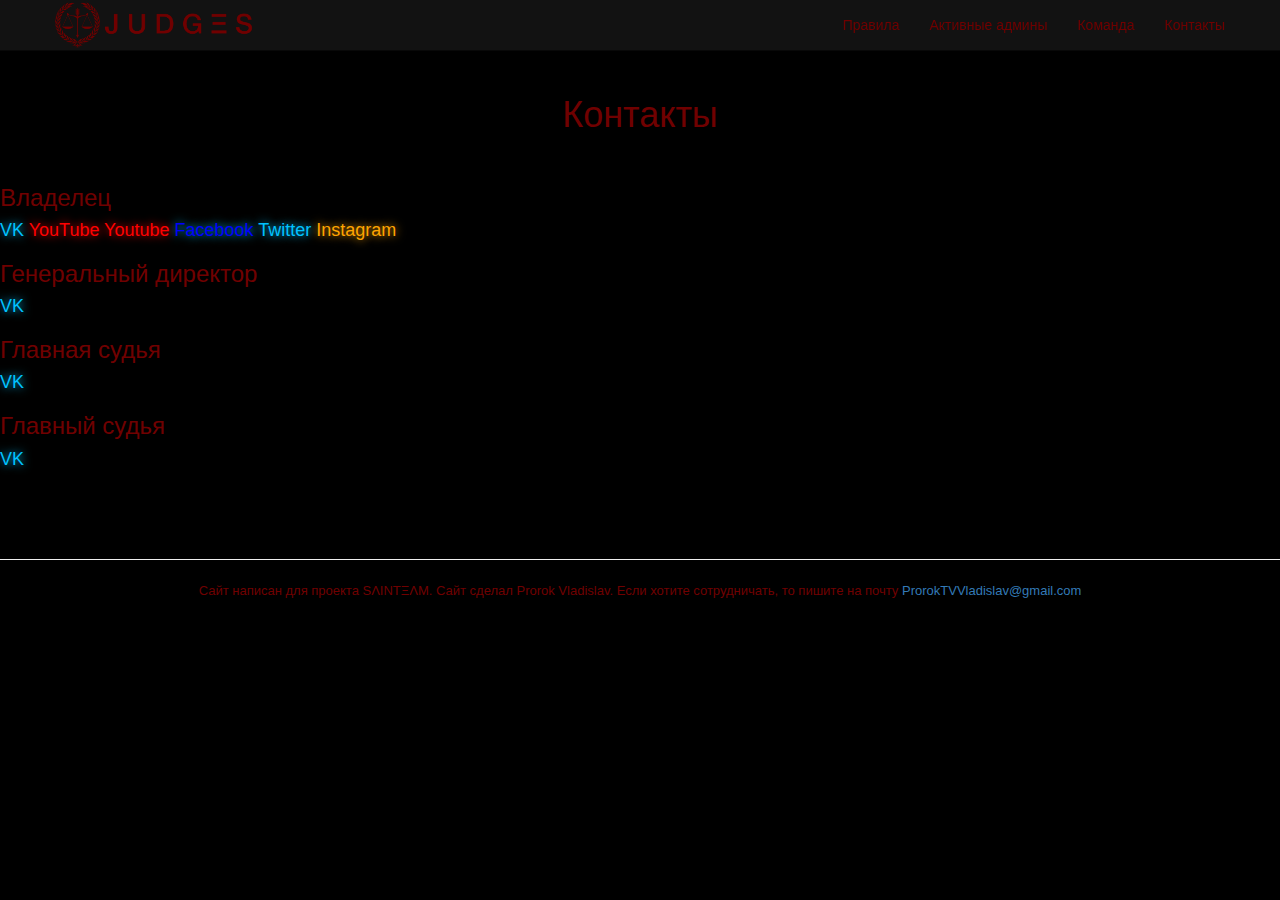
<file: index_contact.html>
<!DOCTYPE HTML PUBLIC "-//W3C//HTML 4.01//EN" "http://www.sainteam.by/index_team.html">
<html lang="ru">
<head>
  <meta charset="UTF-8">
  <title>Контакты JUDGΞS</title>
  <link rel="stylesheet" href="css/bootstrap.min.css">
    <style type="text/css">
  table{
    width: 100%;
    height: 600px;
    border: 1px solid black;
    margin: 10px auto;
  }

  td{
    background-color: rgba(231, 231, 231, 1);
    border: 5px solid white;
    min-height: 50px;
    height: 100px;
  }
  .red {
    text-shadow: red 0 0 10px; /* Свечение красного цвета */
   }
   .purple {
    text-shadow: #ab1d70 0 0 10px; /* Свечение красного цвета */
   }
   .orange {
    text-shadow: orange 0 0 10px; /* Свечение красного цвета */
   }
   .green {
    text-shadow: #00ff11 0 0 10px; /* Свечение голубого цвета */
   }
   .blue {
    text-shadow: #00c2ff 0 0 10px; /* Свечение голубого цвета */
   }
   .gray {
    text-shadow: #b7b7b7 0 0 10px;
   }
   .pinky {
    text-shadow: #be6184 0 0 10px;
   }
   @import url("//cdnjs.cloudflare.com/ajax/libs/font-awesome/4.4.0/css/font-awesome.min.css");

html, body {
    height: 100%;
}
body {    
    padding-top: 75px;
}
body.navbar-more-show  {
  overflow: hidden;
}

.animate {
    -webkit-transition: all 0.3s ease-in-out;
  -moz-transition: all 0.3s ease-in-out;
  -o-transition: all 0.3s ease-in-out;
  -ms-transition: all 0.3s ease-in-out;
  transition: all 0.3s ease-in-out;
}
.navbar {
    height: calc(100%);
  max-height: 300px;
  -webkit-transform: translate(0px, calc(-100% + 69px));
  transform: translate(0px, calc(-100% + 69px));
}
.navbar .container:not(.navbar-more) {
    padding: 0px;
}
.navbar-more-overlay {
  background-color: rgba(102, 102, 102, 0.55);
  display: none;
  height: 100%;
  left: 0px;
  position: fixed;
  top: 0px;
  width: 100%;
  z-index: 1029;
}
.navbar-more-show > .navbar-more-overlay {
  display: block;
}
.navbar-more-show > .navbar {
  -webkit-transform: translate(0px, 0px);
  transform: translate(0px, 0px);
}
.navbar-nav.mobile-bar {
  list-style: none;
  -ms-box-orient: horizontal;
  display: -webkit-box;
  display: -moz-box;
  display: -ms-flexbox;
  display: -moz-flex;
  display: -webkit-flex;
  display: flex;
  -webkit-justify-content: space-around;
  justify-content: space-around;
  -webkit-flex-flow: row wrap;
  flex-flow: row wrap;
  -webkit-align-items: stretch;
  align-items: stretch;
  margin: 0px 0px;
}
.navbar-nav.mobile-bar > li {
  -webkit-flex-grow: 1;
  flex-grow: 1;
  text-align: center;
}
.navbar-nav.mobile-bar > li > a > span.menu-icon {
  display: block;
  font-size: 1.8em;
}
.navbar-more {
  background-color: rgb(255, 255, 255);
  height: calc(100% - 69px);
  overflow: auto;
}
.navbar-more .navbar-form {
  border-width: 0px;
}
.navbar-more .navbar-nav > li > a {
    color: rgb(64, 64, 64);   
}
.navbar-more > .navbar-nav > li > a > span.menu-icon {
  margin-left: 10px;
  margin-right: 10px;
}

@media (min-width: 768px) {
  .navbar {
        height: auto;
    -webkit-transform: translate(0px, 0px);
    transform: translate(0px, 0px);
  }
  .navbar-nav.mobile-bar {
    display: block;
    max-height: 64px;
    margin: 0px -15px;
  }
  .navbar-nav.mobile-bar > li > a > span.menu-icon {
    display: none;
  }
}
  </style>
<!-- Yandex.Metrika counter -->
<script type="text/javascript" >
    (function (d, w, c) {
        (w[c] = w[c] || []).push(function() {
            try {
                w.yaCounter48088256 = new Ya.Metrika({
                    id:48088256,
                    clickmap:true,
                    trackLinks:true,
                    accurateTrackBounce:true,
                    webvisor:true
                });
            } catch(e) { }
        });

        var n = d.getElementsByTagName("script")[0],
            s = d.createElement("script"),
            f = function () { n.parentNode.insertBefore(s, n); };
        s.type = "text/javascript";
        s.async = true;
        s.src = "https://mc.yandex.ru/metrika/watch.js";

        if (w.opera == "[object Opera]") {
            d.addEventListener("DOMContentLoaded", f, false);
        } else { f(); }
    })(document, window, "yandex_metrika_callbacks");
</script>
<noscript><div><img src="https://mc.yandex.ru/watch/48088256" style="position:absolute; left:-9999px;" alt="" /></div></noscript>
<!-- /Yandex.Metrika counter -->
</head>
<body style="background-color:black">
  <style>
  img{
  width:100%;
  }
  </style>

  <div class="navbar-more-overlay"></div>
  <nav class="navbar navbar-inverse navbar-fixed-top animate">
    <div class="container navbar-more visible-xs">
      <ul class="nav navbar-nav">
        <li><a href="index_prav.html">Правила</a></li>
        <li><a href="index_activeadmin.html">Активные админы</a></li>
        <li><a href="index_team.html">Команда</a></li>
        <li><a href="index_contact.html">Контакты</a></li>
      </ul>
    </div>
    <div class="container">
      <div class="navbar-header hidden-xs">
        <a href="index.html"><img alt="Brand" src="resource/sud.png" style="width:45px"></a>
        <a href="indexnew.html"><img alt="Brand" src="resource/judges.png" style="width:150px"></a>
      </div>

      <ul class="nav navbar-nav navbar-right mobile-bar">
        <li><a href="index_prav.html">Правила</a></li>
        <li><a href="index_activeadmin.html">Активные админы</a></li>
        <li><a href="index_team.html">Команда</a></li>
        <li><a href="index_contact.html">Контакты</a></li>
      </ul>
    </div>
  </nav>

<center>
<h1 style="color:#700000; text-align:center">Контакты</h1>
</center>
<br>
<h3 style="color:#700000">Владелец</h3>

<h4 style="color:#00ff24"><a href="https://vk.com/prorokvlad" class="blue" style="color:#00c2ff">VK </a> <a href="https://www.youtube.com/channel/UCRJH-UfrqJe0CxEa4iuuMFw?view_as=subscriber" class="red" style="color:red">YouTube </a> <a href="https://www.youtube.com/channel/UChHeZQIYBocvT6q5-cUV4GA" class="red" style="color:red">Youtube </a> <a href="https://www.facebook.com/herobrinevlad" class="blue" style="color:blue">Facebook </a> <a href="https://twitter.com/Mr_Prorok_" class="blue" style="color:#00c2ff">Twitter </a> <a href="https://www.instagram.com/prorok_vladislav/" class="orange" style="color:orange">Instagram </a>
</h4>
<h3 style="color:#700000">Генеральный директор</h3>
<h4 style="color:#00ff24"><a href="https://vk.com/filippiday" class="blue" style="color:#00c2ff">VK </a></h4>
<h3 style="color:#700000">Главная судья</h3>
<h4 style="color:#00ff24"><a href="https://vk.com/vita.vitaminka" class="blue" style="color:#00c2ff">VK </a></h4>
<h3 style="color:#700000">Главный судья</h3>
<h4 style="color:#00ff24"><a href="https://vk.com/vita.vitaminka" class="blue" style="color:#00c2ff">VK </a></h4>

<br>
<br>
<br>
<hr style="width:100%">

<center>
<font size="2" style="color:#700000">
  Сайт написан для проекта SΛINTΞΛM. Сайт сделал Prorok Vladislav. Если хотите сотрудничать, то пишите на почту 
<font size="2">
  <a href="mailto:ProrokTVVladislav@gmail.com">ProrokTVVladislav@gmail.com</a>
</font>
</font>
</center>

<script src="js/navbar.js"></script>
<script src="js/jquery-3.1.1.min.js"></script>
<script src="js/bootstrap.min.js"></script> 
</body>
</html>
</file>
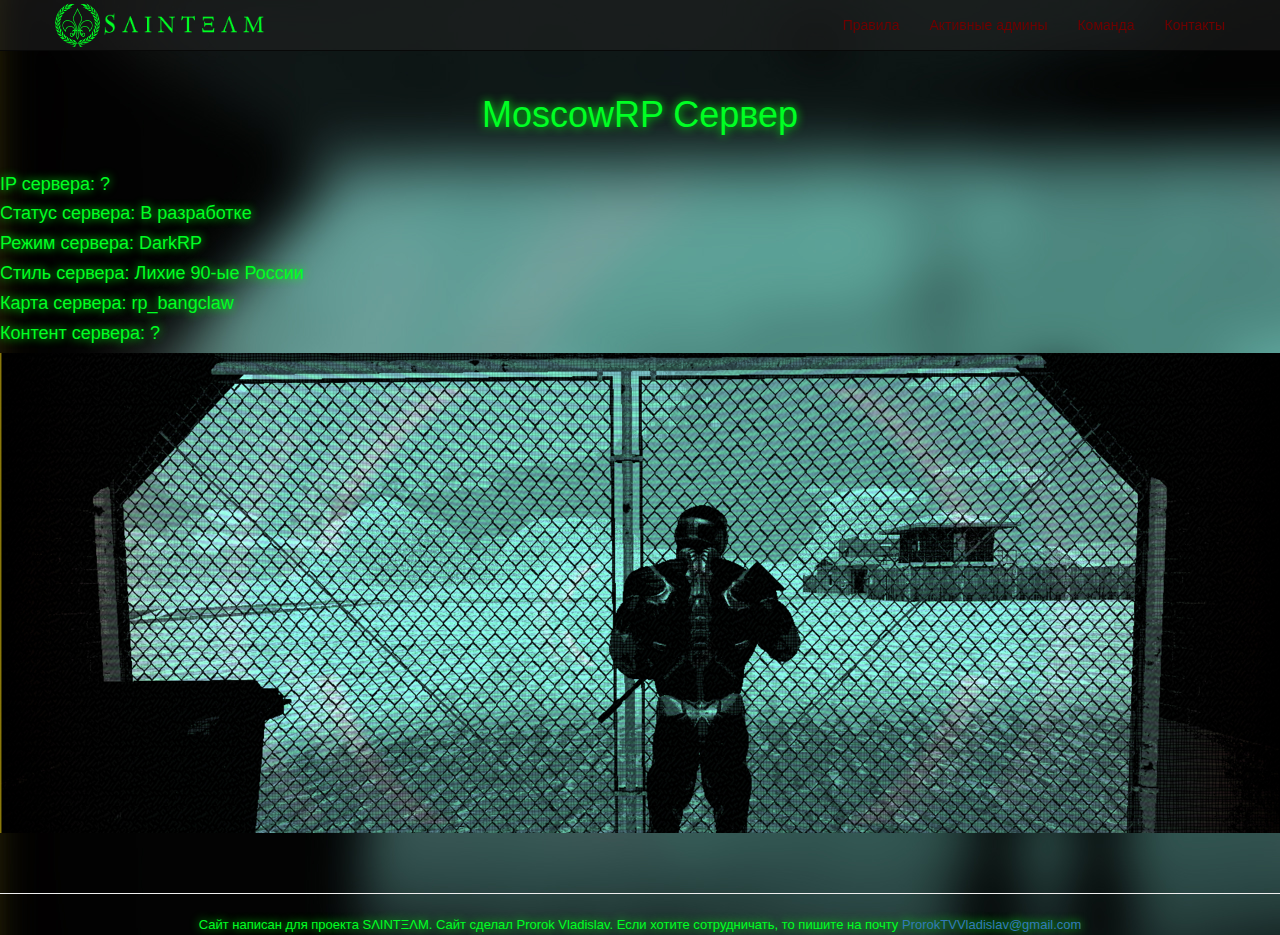
<file: index_moscowrp.html>
<!DOCTYPE HTML PUBLIC "-//W3C//HTML 4.01//EN" "http://www.sainteam.by/index_portalrp.html">
<html lang="ru">
<head>
  <meta charset="UTF-8">
  <title>MoscowRP</title>
  <link rel="stylesheet" type="text/css" href="css/bootstrap.min.css">
    <style type="text/css">
    .red {
    text-shadow: red 0 0 10px; /* Свечение красного цвета */
   }
   .orange {
    text-shadow: orange 0 0 10px; /* Свечение красного цвета */
   }
   .green {
    text-shadow: #00ff11 0 0 10px; /* Свечение голубого цвета */
   }
  table{
    width: 100%;
    height: 600px;
    border: 1px solid black;
    margin: 10px auto;
  }

  td{
    background-color: rgba(231, 231, 231, 1);
    border: 5px solid white;
    min-height: 50px;
    height: 100px;
  }
  </style>
  <style>
  .card {
    padding-top: 20px;
    margin: 10px 0 20px 0;
    background-color: rgba(214, 224, 226, 0.2);
    border-top-width: 0;
    border-bottom-width: 2px;
    -webkit-border-radius: 3px;
    -moz-border-radius: 3px;
    border-radius: 3px;
    -webkit-box-shadow: none;
    -moz-box-shadow: none;
    box-shadow: none;
    -webkit-box-sizing: border-box;
    -moz-box-sizing: border-box;
    box-sizing: border-box;
}

.card .card-heading {
    padding: 0 20px;
    margin: 0;
}

.card .card-heading.simple {
    font-size: 20px;
    font-weight: 300;
    color: #777;
    border-bottom: 1px solid #e5e5e5;
}

.card .card-heading.image img {
    display: inline-block;
    width: 46px;
    height: 46px;
    margin-right: 15px;
    vertical-align: top;
    border: 0;
    -webkit-border-radius: 50%;
    -moz-border-radius: 50%;
    border-radius: 50%;
}

.card .card-heading.image .card-heading-header {
    display: inline-block;
    vertical-align: top;
}

.card .card-heading.image .card-heading-header h3 {
    margin: 0;
    font-size: 14px;
    line-height: 16px;
    color: #262626;
}

.card .card-heading.image .card-heading-header span {
    font-size: 12px;
    color: #999999;
}

.card .card-body {
    padding: 0 20px;
    margin-top: 20px;
}

.card .card-media {
    padding: 0 20px;
    margin: 0 -14px;
}

.card .card-media img {
    max-width: 100%;
    max-height: 100%;
}

.card .card-actions {
    min-height: 30px;
    padding: 0 20px 20px 20px;
    margin: 20px 0 0 0;
}

.card .card-comments {
    padding: 20px;
    margin: 0;
    background-color: #f8f8f8;
}

.card .card-comments .comments-collapse-toggle {
    padding: 0;
    margin: 0 20px 12px 20px;
}

.card .card-comments .comments-collapse-toggle a,
.card .card-comments .comments-collapse-toggle span {
    padding-right: 5px;
    overflow: hidden;
    font-size: 12px;
    color: #999;
    text-overflow: ellipsis;
    white-space: nowrap;
}

.card-comments .media-heading {
    font-size: 13px;
    font-weight: bold;
}

.card.people {
    position: relative;
    display: inline-block;
    width: 170px;
    height: 300px;
    padding-top: 0;
    margin-left: 20px;
    overflow: hidden;
    vertical-align: top;
}

.card.people:first-child {
    margin-left: 0;
}

.card.people .card-top {
    position: absolute;
    top: 0;
    left: 0;
    display: inline-block;
    width: 170px;
    height: 150px;
    background-color: #ffffff;
}

.card.people .card-top.green {
    background-color: #53a93f;
}

.card.people .card-top.blue {
    background-color: #427fed;
}

.card.people .card-info {
    position: absolute;
    top: 150px;
    display: inline-block;
    width: 100%;
    height: 101px;
    overflow: hidden;
    background: #ffffff;
    -webkit-box-sizing: border-box;
    -moz-box-sizing: border-box;
    box-sizing: border-box;
}

.card.people .card-info .title {
    display: block;
    margin: 8px 14px 0 14px;
    overflow: hidden;
    font-size: 16px;
    font-weight: bold;
    line-height: 18px;
    color: #404040;
}

.card.people .card-info .desc {
    display: block;
    margin: 8px 14px 0 14px;
    overflow: hidden;
    font-size: 12px;
    line-height: 16px;
    color: #737373;
    text-overflow: ellipsis;
}

.card.people .card-bottom {
    position: absolute;
    bottom: 0;
    left: 0;
    display: inline-block;
    width: 100%;
    padding: 10px 20px;
    line-height: 29px;
    text-align: center;
    -webkit-box-sizing: border-box;
    -moz-box-sizing: border-box;
    box-sizing: border-box;
}

.card.hovercard {
    position: relative;
    padding-top: 0;
    overflow: hidden;
    text-align: center;
    background-color: rgba(0, 255, 36, 0.2);
}

.card.hovercard .cardheader {
    background: url("resource/prorok.jpg");
    background-size: cover;
    height: 135px;
}

.card.hovercard .cardheader0 {
    background: url("resource/pc2012.jpg");
    background-size: cover;
    height: 135px;
}

.card.hovercard .cardheader1 {
    background: url("resource/jeffhamzarr.jpg");
    background-size: cover;
    height: 135px;
}

.card.hovercard .cardheader2 {
    background: url("resource/hero.jpg");
    background-size: cover;
    height: 135px;
}

.card.hovercard .avatar {
    position: relative;
    top: -50px;
    margin-bottom: -50px;
}

.card.hovercard .avatar img {
    width: 100px;
    height: 100px;
    max-width: 100px;
    max-height: 100px;
    -webkit-border-radius: 50%;
    -moz-border-radius: 50%;
    border-radius: 50%;
    border: 5px solid rgba(255,255,255,0.5);
}

.card.hovercard .info {
    padding: 4px 8px 10px;
}

.card.hovercard .info .title {
    margin-bottom: 4px;
    font-size: 24px;
    line-height: 1;
    color: #262626;
    vertical-align: middle;
}

.card.hovercard .info .desc {
    overflow: hidden;
    font-size: 12px;
    line-height: 20px;
    color: #737373;
    text-overflow: ellipsis;
}

.card.hovercard .bottom {
    padding: 0 20px;
    margin-bottom: 17px;
}

.btn{ border-radius: 50%; width:32px; height:32px; line-height:18px;  }
@import url("//cdnjs.cloudflare.com/ajax/libs/font-awesome/4.4.0/css/font-awesome.min.css");

html, body {
    height: 100%;
}
body {    
    padding-top: 75px;
}
body.navbar-more-show  {
    overflow: hidden;
}

.animate {
    -webkit-transition: all 0.3s ease-in-out;
    -moz-transition: all 0.3s ease-in-out;
    -o-transition: all 0.3s ease-in-out;
    -ms-transition: all 0.3s ease-in-out;
    transition: all 0.3s ease-in-out;
}
.navbar {
    height: calc(100%);
    max-height: 300px;
    -webkit-transform: translate(0px, calc(-100% + 69px));
    transform: translate(0px, calc(-100% + 69px));
}
.navbar .container:not(.navbar-more) {
    padding: 0px;
}
.navbar-more-overlay {
    background-color: rgba(102, 102, 102, 0.55);
    display: none;
    height: 100%;
    left: 0px;
    position: fixed;
    top: 0px;
    width: 100%;
    z-index: 1029;
}
.navbar-more-show > .navbar-more-overlay {
    display: block;
}
.navbar-more-show > .navbar {
    -webkit-transform: translate(0px, 0px);
    transform: translate(0px, 0px);
}
.navbar-nav.mobile-bar {
    list-style: none;
    -ms-box-orient: horizontal;
    display: -webkit-box;
    display: -moz-box;
    display: -ms-flexbox;
    display: -moz-flex;
    display: -webkit-flex;
    display: flex;
    -webkit-justify-content: space-around;
    justify-content: space-around;
    -webkit-flex-flow: row wrap;
    flex-flow: row wrap;
    -webkit-align-items: stretch;
    align-items: stretch;
    margin: 0px 0px;
}
.navbar-nav.mobile-bar > li {
    -webkit-flex-grow: 1;
    flex-grow: 1;
    text-align: center;
}
.navbar-nav.mobile-bar > li > a > span.menu-icon {
    display: block;
    font-size: 1.8em;
}
.navbar-more {
    background-color: rgb(255, 255, 255);
    height: calc(100% - 69px);
    overflow: auto;
}
.navbar-more .navbar-form {
    border-width: 0px;
}
.navbar-more .navbar-nav > li > a {
    color: rgb(64, 64, 64);   
}
.navbar-more > .navbar-nav > li > a > span.menu-icon {
    margin-left: 10px;
    margin-right: 10px;
}

@media (min-width: 768px) {
    .navbar {
        height: auto;
        -webkit-transform: translate(0px, 0px);
        transform: translate(0px, 0px);
    }
    .navbar-nav.mobile-bar {
        display: block;
        max-height: 64px;
        margin: 0px -15px;
    }
    .navbar-nav.mobile-bar > li > a > span.menu-icon {
        display: none;
    }
}
</style>
<!-- Yandex.Metrika counter -->
<script type="text/javascript" >
    (function (d, w, c) {
        (w[c] = w[c] || []).push(function() {
            try {
                w.yaCounter48088256 = new Ya.Metrika({
                    id:48088256,
                    clickmap:true,
                    trackLinks:true,
                    accurateTrackBounce:true,
                    webvisor:true
                });
            } catch(e) { }
        });

        var n = d.getElementsByTagName("script")[0],
            s = d.createElement("script"),
            f = function () { n.parentNode.insertBefore(s, n); };
        s.type = "text/javascript";
        s.async = true;
        s.src = "https://mc.yandex.ru/metrika/watch.js";

        if (w.opera == "[object Opera]") {
            d.addEventListener("DOMContentLoaded", f, false);
        } else { f(); }
    })(document, window, "yandex_metrika_callbacks");
</script>
<noscript><div><img src="https://mc.yandex.ru/watch/48088256" style="position:absolute; left:-9999px;" alt="" /></div></noscript>
<!-- /Yandex.Metrika counter -->
</head>
<body style="background:url(resource/wellpaper0.jpg)">
  <style>
  img{
  width:100%;
  }
  </style>

  <div class="navbar-more-overlay"></div>
  <nav class="navbar navbar-inverse navbar-fixed-top animate">
    <div class="container navbar-more visible-xs">
      <ul class="nav navbar-nav">
        <li><a href="index_prav.html">Правила</a></li>
        <li><a href="index_activeadmin.html">Активные админы</a></li>
        <li><a href="index_team.html">Команда</a></li>
        <li><a href="index_contact.html">Контакты</a></li>
      </ul>
    </div>
    <div class="container">
      <div class="navbar-header hidden-xs">
        <a href="index.html"><img alt="Brand" src="resource/logo.png" style="width:45px"></a>
      <a href="indexnew.html"><img src="resource/sainteam.png" style="width:160px"></a>
      </div>

      <ul class="nav navbar-nav navbar-right mobile-bar">
        <li><a href="index_prav.html">Правила</a></li>
        <li><a href="index_activeadmin.html">Активные админы</a></li>
        <li><a href="index_team.html">Команда</a></li>
        <li><a href="index_contact.html">Контакты</a></li>
      </ul>
    </div>
  </nav>

<h1 class="green" style="text-align:center; color:#00ff24">MoscowRP Сервер</h1>
<br>
<div class="green">
    <h4 style="color:#00ff24">IP сервера: ?</h4>
    <h4 style="color:#00ff24">Статус сервера: В разработке</h4>
    <h4 style="color:#00ff24">Режим сервера: DarkRP</h4>
    <h4 style="color:#00ff24">Стиль сервера: Лихие 90-ые России</h4>
    <h4 style="color:#00ff24">Карта сервера: rp_bangclaw</h4>
    <h4 style="color:#00ff24">Контент сервера: <a href="http://steamcommunity.com/sharedfiles/filedetails/?id=1073315975" style="color:#00ff24">?</a></h4>
<img src="resource/portal.jpg" style="width:100%">


<br>
<br>
<br>
<hr style="width:100%">

<center>
<font size="2" style="color:#00ff24">
  Сайт написан для проекта SΛINTΞΛM. Сайт сделал Prorok Vladislav. Если хотите сотрудничать, то пишите на почту 
<font size="2">
  <a href="mailto:ProrokTVVladislav@gmail.com">ProrokTVVladislav@gmail.com</a>
</font>
</font>
</center>

<script src="js/navbar.js"></script>
<script src="js/jquery-3.1.1.min.js"></script>
<script src="js/bootstrap.min.js"></script> 
</body>
</html>
</file>
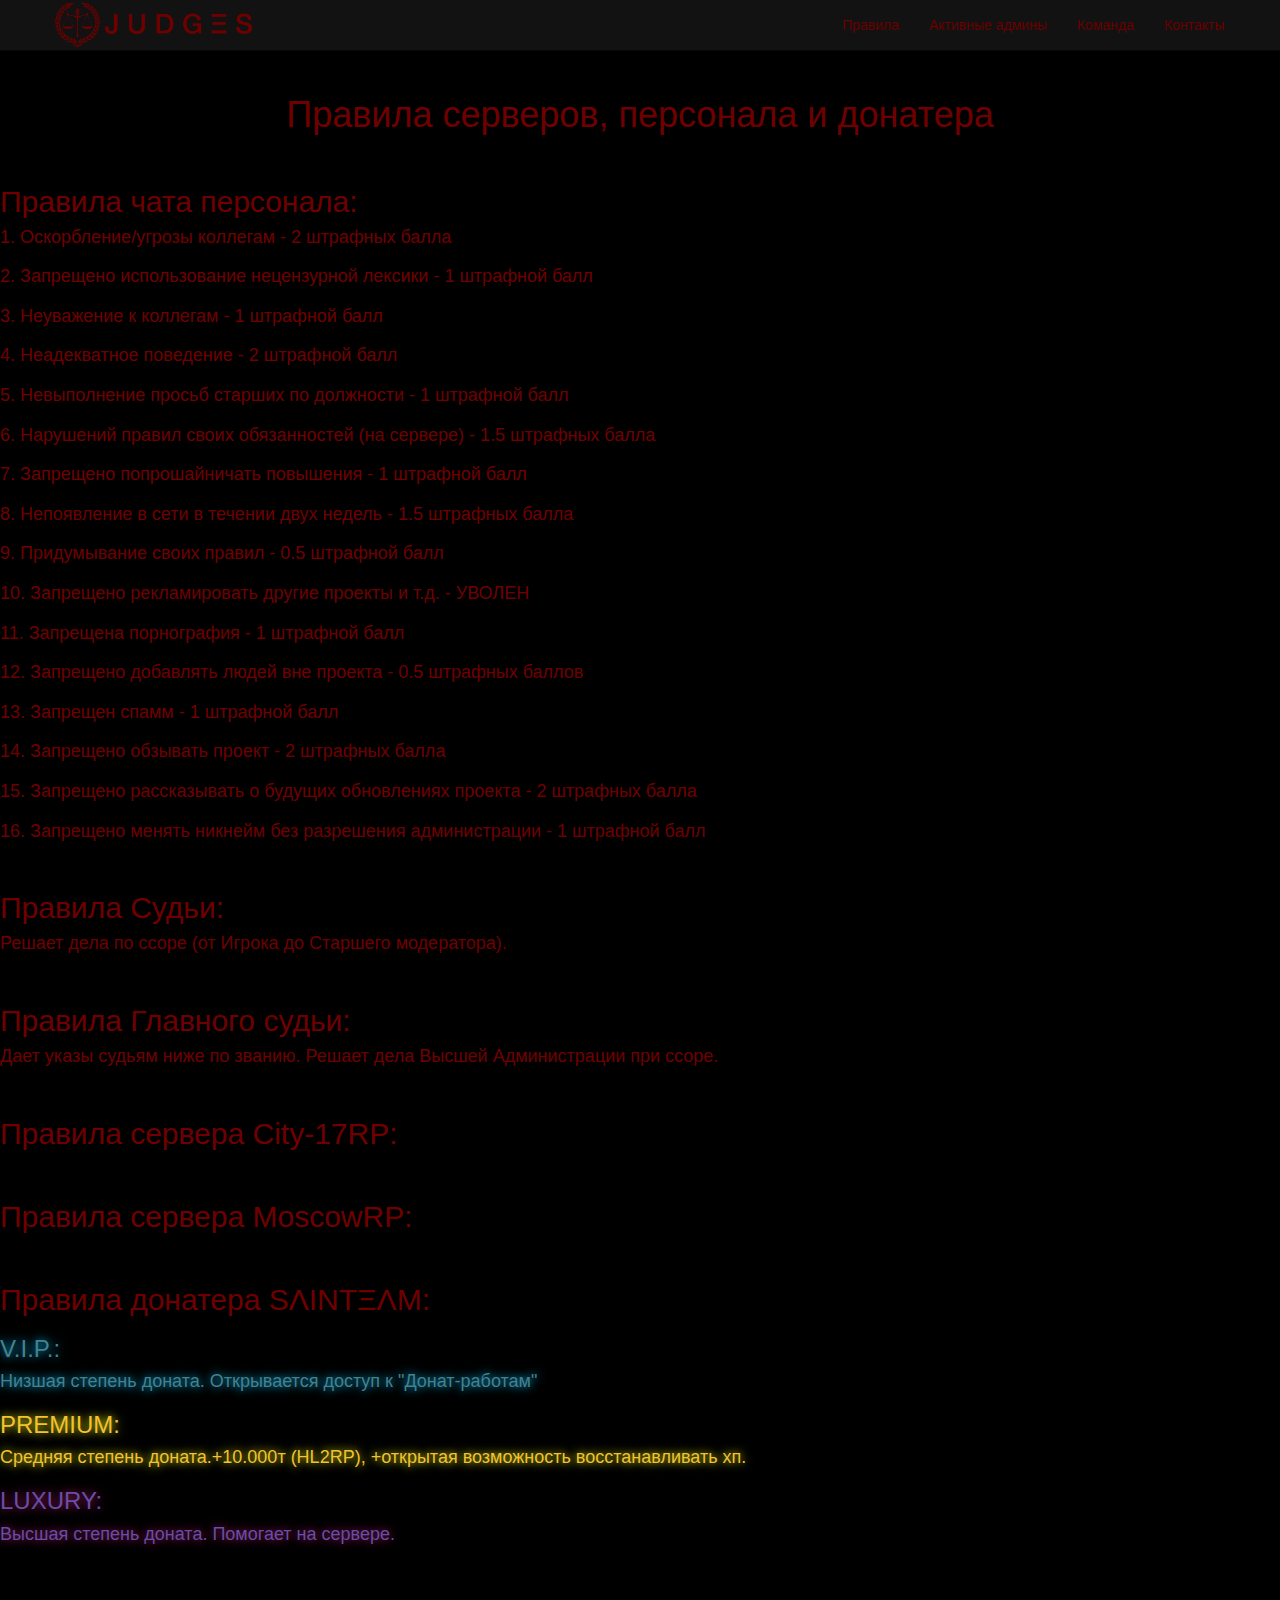
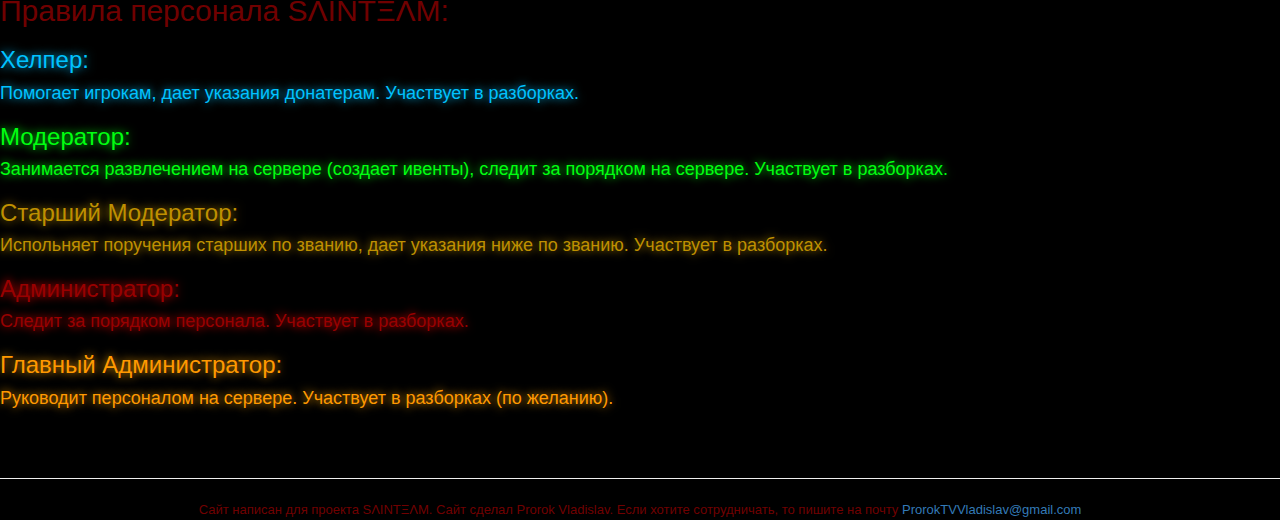
<file: index_prav.html>
<!DOCTYPE HTML PUBLIC "-//W3C//HTML 4.01//EN" "http://www.sainteam.by/index.html">
<html lang="ru">
<head>
  <meta charset="UTF-8">
  <title>Правила персонала JUDGΞS</title>
  <link rel="stylesheet" type="text/css" href="css/bootstrap.min.css">
    <style type="text/css">
    .red {
    text-shadow: red 0 0 10px; /* Свечение красного цвета */
   }
   .purple {
    text-shadow: #ab1d70 0 0 10px; /* Свечение красного цвета */
   }
   .orange {
    text-shadow: orange 0 0 10px; /* Свечение красного цвета */
   }
   .green {
    text-shadow: #00ff11 0 0 10px; /* Свечение голубого цвета */
   }
   .blue {
    text-shadow: #00c2ff 0 0 10px; /* Свечение голубого цвета */
   }
   .bla {
    text-shadow: #bf9000 0 0 10px;
   }
   .yellow {
    text-shadow: yellow 0 0 10px;
   }
  table{
    width: 100%;
    height: 600px;
    border: 1px solid black;
    margin: 10px auto;
  }

  td{
    background-color: rgba(231, 231, 231, 1);
    border: 5px solid white;
    min-height: 50px;
    height: 100px;
  }
  </style>
  <style>
  .card {
    padding-top: 20px;
    margin: 10px 0 20px 0;
    background-color: rgba(214, 224, 226, 0.2);
    border-top-width: 0;
    border-bottom-width: 2px;
    -webkit-border-radius: 3px;
    -moz-border-radius: 3px;
    border-radius: 3px;
    -webkit-box-shadow: none;
    -moz-box-shadow: none;
    box-shadow: none;
    -webkit-box-sizing: border-box;
    -moz-box-sizing: border-box;
    box-sizing: border-box;
}

.card .card-heading {
    padding: 0 20px;
    margin: 0;
}

.card .card-heading.simple {
    font-size: 20px;
    font-weight: 300;
    color: #777;
    border-bottom: 1px solid #e5e5e5;
}

.card .card-heading.image img {
    display: inline-block;
    width: 46px;
    height: 46px;
    margin-right: 15px;
    vertical-align: top;
    border: 0;
    -webkit-border-radius: 50%;
    -moz-border-radius: 50%;
    border-radius: 50%;
}

.card .card-heading.image .card-heading-header {
    display: inline-block;
    vertical-align: top;
}

.card .card-heading.image .card-heading-header h3 {
    margin: 0;
    font-size: 14px;
    line-height: 16px;
    color: #262626;
}

.card .card-heading.image .card-heading-header span {
    font-size: 12px;
    color: #999999;
}

.card .card-body {
    padding: 0 20px;
    margin-top: 20px;
}

.card .card-media {
    padding: 0 20px;
    margin: 0 -14px;
}

.card .card-media img {
    max-width: 100%;
    max-height: 100%;
}

.card .card-actions {
    min-height: 30px;
    padding: 0 20px 20px 20px;
    margin: 20px 0 0 0;
}

.card .card-comments {
    padding: 20px;
    margin: 0;
    background-color: #f8f8f8;
}

.card .card-comments .comments-collapse-toggle {
    padding: 0;
    margin: 0 20px 12px 20px;
}

.card .card-comments .comments-collapse-toggle a,
.card .card-comments .comments-collapse-toggle span {
    padding-right: 5px;
    overflow: hidden;
    font-size: 12px;
    color: #999;
    text-overflow: ellipsis;
    white-space: nowrap;
}

.card-comments .media-heading {
    font-size: 13px;
    font-weight: bold;
}

.card.people {
    position: relative;
    display: inline-block;
    width: 170px;
    height: 300px;
    padding-top: 0;
    margin-left: 20px;
    overflow: hidden;
    vertical-align: top;
}

.card.people:first-child {
    margin-left: 0;
}

.card.people .card-top {
    position: absolute;
    top: 0;
    left: 0;
    display: inline-block;
    width: 170px;
    height: 150px;
    background-color: #ffffff;
}

.card.people .card-top.green {
    background-color: #53a93f;
}

.card.people .card-top.blue {
    background-color: #427fed;
}

.card.people .card-info {
    position: absolute;
    top: 150px;
    display: inline-block;
    width: 100%;
    height: 101px;
    overflow: hidden;
    background: #ffffff;
    -webkit-box-sizing: border-box;
    -moz-box-sizing: border-box;
    box-sizing: border-box;
}

.card.people .card-info .title {
    display: block;
    margin: 8px 14px 0 14px;
    overflow: hidden;
    font-size: 16px;
    font-weight: bold;
    line-height: 18px;
    color: #404040;
}

.card.people .card-info .desc {
    display: block;
    margin: 8px 14px 0 14px;
    overflow: hidden;
    font-size: 12px;
    line-height: 16px;
    color: #737373;
    text-overflow: ellipsis;
}

.card.people .card-bottom {
    position: absolute;
    bottom: 0;
    left: 0;
    display: inline-block;
    width: 100%;
    padding: 10px 20px;
    line-height: 29px;
    text-align: center;
    -webkit-box-sizing: border-box;
    -moz-box-sizing: border-box;
    box-sizing: border-box;
}

.card.hovercard {
    position: relative;
    padding-top: 0;
    overflow: hidden;
    text-align: center;
    background-color: rgba(0, 255, 36, 0.2);
}

.card.hovercard .cardheader {
    background: url("resource/prorok.jpg");
    background-size: cover;
    height: 135px;
}

.card.hovercard .cardheader0 {
    background: url("resource/pc2012.jpg");
    background-size: cover;
    height: 135px;
}

.card.hovercard .cardheader1 {
    background: url("resource/jeffhamzarr.jpg");
    background-size: cover;
    height: 135px;
}

.card.hovercard .cardheader2 {
    background: url("resource/n1ce.jpg");
    background-size: cover;
    height: 135px;
}

.card.hovercard .cardheader3 {
    background: url("resource/Filipp.jpg");
    background-size: cover;
    height: 135px;
}

.card.hovercard .cardheader4 {
    background: url("resource/vita.jpg");
    background-size: cover;
    height: 135px;
}

.card.hovercard .avatar {
    position: relative;
    top: -50px;
    margin-bottom: -50px;
}

.card.hovercard .avatar img {
    width: 100px;
    height: 100px;
    max-width: 100px;
    max-height: 100px;
    -webkit-border-radius: 50%;
    -moz-border-radius: 50%;
    border-radius: 50%;
    border: 5px solid rgba(255,255,255,0.5);
}

.card.hovercard .info {
    padding: 4px 8px 10px;
}

.card.hovercard .info .title {
    margin-bottom: 4px;
    font-size: 24px;
    line-height: 1;
    color: #262626;
    vertical-align: middle;
}

.card.hovercard .info .desc {
    overflow: hidden;
    font-size: 12px;
    line-height: 20px;
    color: #737373;
    text-overflow: ellipsis;
}

.card.hovercard .bottom {
    padding: 0 20px;
    margin-bottom: 17px;
}

.btn{ border-radius: 50%; width:32px; height:32px; line-height:18px;  }
@import url("//cdnjs.cloudflare.com/ajax/libs/font-awesome/4.4.0/css/font-awesome.min.css");

html, body {
    height: 100%;
}
body {    
    padding-top: 75px;
}
body.navbar-more-show  {
    overflow: hidden;
}

.animate {
    -webkit-transition: all 0.3s ease-in-out;
    -moz-transition: all 0.3s ease-in-out;
    -o-transition: all 0.3s ease-in-out;
    -ms-transition: all 0.3s ease-in-out;
    transition: all 0.3s ease-in-out;
}
.navbar {
    height: calc(100%);
    max-height: 300px;
    -webkit-transform: translate(0px, calc(-100% + 69px));
    transform: translate(0px, calc(-100% + 69px));
}
.navbar .container:not(.navbar-more) {
    padding: 0px;
}
.navbar-more-overlay {
    background-color: rgba(102, 102, 102, 0.55);
    display: none;
    height: 100%;
    left: 0px;
    position: fixed;
    top: 0px;
    width: 100%;
    z-index: 1029;
}
.navbar-more-show > .navbar-more-overlay {
    display: block;
}
.navbar-more-show > .navbar {
    -webkit-transform: translate(0px, 0px);
    transform: translate(0px, 0px);
}
.navbar-nav.mobile-bar {
    list-style: none;
    -ms-box-orient: horizontal;
    display: -webkit-box;
    display: -moz-box;
    display: -ms-flexbox;
    display: -moz-flex;
    display: -webkit-flex;
    display: flex;
    -webkit-justify-content: space-around;
    justify-content: space-around;
    -webkit-flex-flow: row wrap;
    flex-flow: row wrap;
    -webkit-align-items: stretch;
    align-items: stretch;
    margin: 0px 0px;
}
.navbar-nav.mobile-bar > li {
    -webkit-flex-grow: 1;
    flex-grow: 1;
    text-align: center;
}
.navbar-nav.mobile-bar > li > a > span.menu-icon {
    display: block;
    font-size: 1.8em;
}
.navbar-more {
    background-color: rgb(255, 255, 255);
    height: calc(100% - 69px);
    overflow: auto;
}
.navbar-more .navbar-form {
    border-width: 0px;
}
.navbar-more .navbar-nav > li > a {
    color: rgb(64, 64, 64);   
}
.navbar-more > .navbar-nav > li > a > span.menu-icon {
    margin-left: 10px;
    margin-right: 10px;
}

@media (min-width: 768px) {
    .navbar {
        height: auto;
        -webkit-transform: translate(0px, 0px);
        transform: translate(0px, 0px);
    }
    .navbar-nav.mobile-bar {
        display: block;
        max-height: 64px;
        margin: 0px -15px;
    }
    .navbar-nav.mobile-bar > li > a > span.menu-icon {
        display: none;
    }
}
</style>
<!-- Yandex.Metrika counter -->
<script type="text/javascript" >
    (function (d, w, c) {
        (w[c] = w[c] || []).push(function() {
            try {
                w.yaCounter48088256 = new Ya.Metrika({
                    id:48088256,
                    clickmap:true,
                    trackLinks:true,
                    accurateTrackBounce:true,
                    webvisor:true
                });
            } catch(e) { }
        });

        var n = d.getElementsByTagName("script")[0],
            s = d.createElement("script"),
            f = function () { n.parentNode.insertBefore(s, n); };
        s.type = "text/javascript";
        s.async = true;
        s.src = "https://mc.yandex.ru/metrika/watch.js";

        if (w.opera == "[object Opera]") {
            d.addEventListener("DOMContentLoaded", f, false);
        } else { f(); }
    })(document, window, "yandex_metrika_callbacks");
</script>
<noscript><div><img src="https://mc.yandex.ru/watch/48088256" style="position:absolute; left:-9999px;" alt="" /></div></noscript>
<!-- /Yandex.Metrika counter -->
</head>
<body style="background-color:black">
  <style>
  img{
  width:100%;
  }
  </style>

  <div class="navbar-more-overlay"></div>
  <nav class="navbar navbar-inverse navbar-fixed-top animate">
    <div class="container navbar-more visible-xs">
      <ul class="nav navbar-nav">
        <li><a href="index_prav.html">Правила</a></li>
        <li><a href="index_activeadmin.html">Активные админы</a></li>
        <li><a href="index_team.html">Команда</a></li>
        <li><a href="index_contact.html">Контакты</a></li>
      </ul>
    </div>
    <div class="container">
      <div class="navbar-header hidden-xs">
        <a href="index.html"><img alt="Brand" src="resource/sud.png" style="width:45px"></a>
      <a href="indexnew.html"><img src="resource/judges.png" style="width:150px"></a>
      </div>

      <ul class="nav navbar-nav navbar-right mobile-bar">
        <li><a href="index_prav.html">Правила</a></li>
        <li><a href="index_activeadmin.html">Активные админы</a></li>
        <li><a href="index_team.html">Команда</a></li>
        <li><a href="index_contact.html">Контакты</a></li>
      </ul>
    </div>
  </nav>

<h1 style="color:#700000; text-align:center">Правила серверов, персонала и донатера</h1>
<br>

<h2 style="color:#700000">Правила чата персонала:</h2>
<h4 style="color:#700000">1. Оскорбление/угрозы коллегам - 2 штрафных балла<br>
    <br>
2. Запрещено использование нецензурной лексики - 1 штрафной балл<br>
<br>
3. Неуважение к коллегам - 1 штрафной балл<br>
<br>
4. Неадекватное поведение - 2 штрафной балл<br>
<br>
5. Невыполнение просьб старших по должности - 1 штрафной балл<br>
<br>
6. Нарушений правил своих обязанностей (на сервере) - 1.5 штрафных балла<br>
<br>
7. Запрещено попрошайничать повышения - 1 штрафной балл<br>
<br>
8. Непоявление в сети в течении двух недель - 1.5 штрафных балла<br>
<br>
9. Придумывание своих правил - 0.5 штрафной балл<br>
<br>
10. Запрещено рекламировать другие проекты и т.д. -  УВОЛЕН<br>
<br>
11. Запрещена порнография - 1 штрафной балл<br>
<br>
12. Запрещено добавлять людей вне проекта - 0.5 штрафных баллов<br>
<br>
13. Запрещен спамм - 1 штрафной балл<br>
<br>
14. Запрещено обзывать проект - 2 штрафных балла<br>
<br>
15. Запрещено рассказывать о будущих обновлениях проекта - 2 штрафных балла<br>
<br>
16. Запрещено менять никнейм без разрешения администрации - 1 штрафной балл<br></h4>
<br>

<h2 style="color:#700000">Правила Судьи:</h2>
<h4 style="color:#700000">Решает дела по ссоре (от Игрока до Старшего модератора).</h4>
<br>

<h2 style="color:#700000">Правила Главного судьи:</h2>
<h4 style="color:#700000">Дает указы судьям ниже по званию. Решает дела Высшей Администрации при ссоре.</h4>
<br>

<h2 style="color:#700000">Правила сервера City-17RP:</h2>
<br>

<h2 style="color:#700000">Правила сервера MoscowRP:</h2>
<br>

<h2 style="color:#700000">Правила донатера SΛINTΞΛM:</h2>
<h3 class="blue" style="color:#45818e">V.I.P.:</h3>
<h4 class="blue" style="color:#45818e">Низшая степень доната. Открывается доступ к "Донат-работам"</h4>
<h3 class="yellow" style="color:#f1c232">PREMIUM:</h3>
<h4 class="yellow" style="color:#f1c232">Средняя степень доната.+10.000т (HL2RP), +открытая возможность восстанавливать хп.</h4>
<h3 class="purple" style="color:#674ea7">LUXURY:</h3>
<h4 class="purple" style="color:#674ea7">Высшая степень доната. Помогает на сервере.</h4>
<br>

<h2 style="color:#700000">Правила персонала SΛINTΞΛM:</h2>
<h3 class="blue" style="color:#00c2ff">Хелпер:</h3>
<h4 class="blue" style="color:#00c2ff">Помогает игрокам, дает указания донатерам. Участвует в разборках.</h4>
<h3 class="green" style="color:#00ff11">Модератор:</h3>
<h4 class="green" style="color:#00ff11">Занимается развлечением на сервере (создает ивенты), следит за порядком на сервере. Участвует в разборках.</h4>
<h3 class="bla" style="color:#bf9000">Старший Модератор:</h3>
<h4 class="bla" style="color:#bf9000">Испольняет поручения старших по званию, дает указания ниже по званию. Участвует в разборках.</h4>
<h3 class="red" style="color:#980000">Администратор:</h3>
<h4 class="red" style="color:#980000">Следит за порядком персонала. Участвует в разборках.</h4>
<h3 class="orange" style="color:#ff9900">Главный Администратор:</h3>
<h4 class="orange" style="color:#ff9900">Руководит персоналом на сервере. Участвует в разборках (по желанию).</h4>


<br>
<br>
<hr style="width:100%">

<center>
<font size="2" style="color:#700000">
  Сайт написан для проекта SΛINTΞΛM. Сайт сделал Prorok Vladislav. Если хотите сотрудничать, то пишите на почту 
<font size="2">
  <a href="mailto:ProrokTVVladislav@gmail.com">ProrokTVVladislav@gmail.com</a>
</font>
</font>

</center>

<script src="js/navbar.js"></script>
<script src="js/text_anim.js"></script>
<script src="js/jquery-3.1.1.min.js"></script>
<script src="js/bootstrap.min.js"></script> 
</body>
</html>
</file>
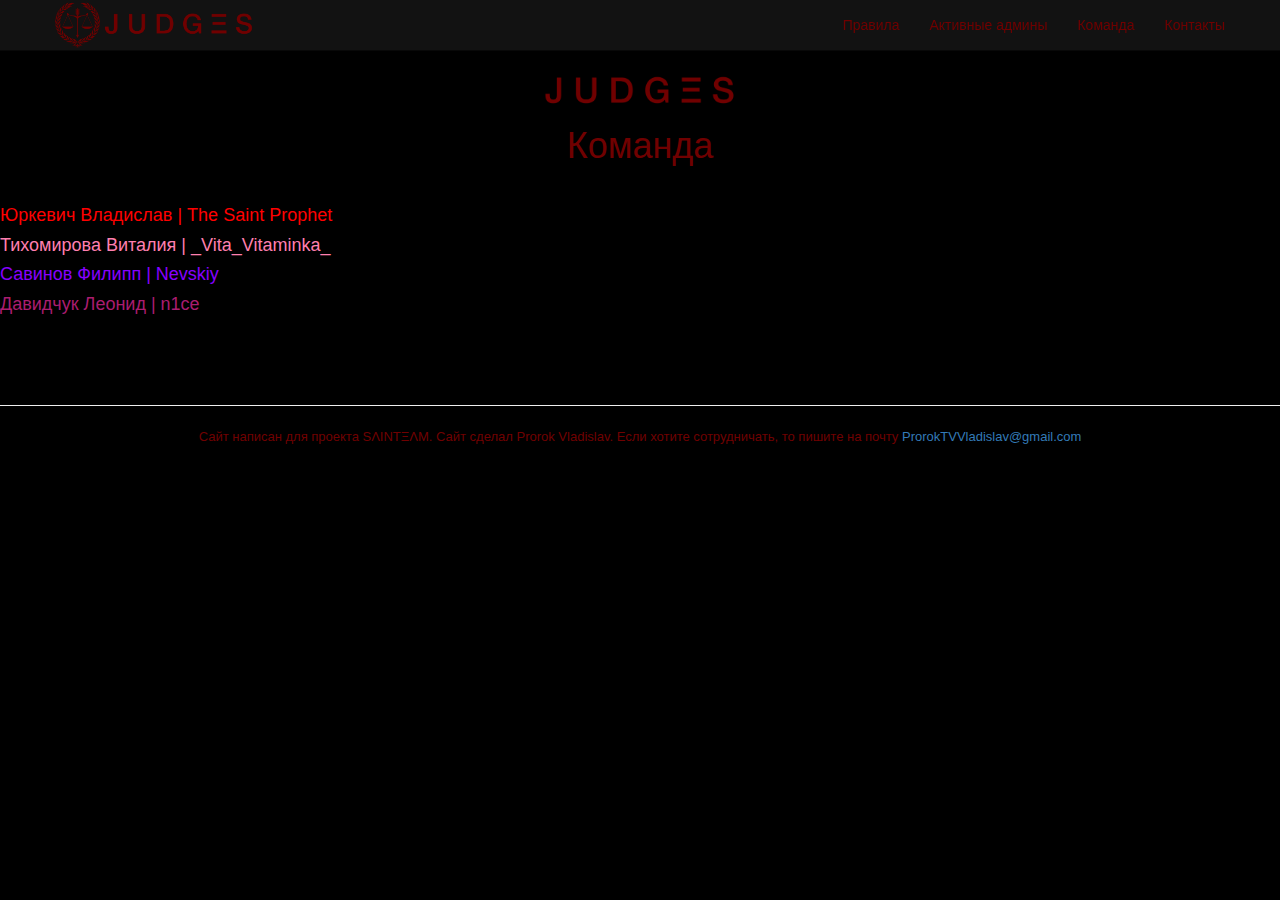
<file: index_team.html>
<!DOCTYPE HTML PUBLIC "-//W3C//HTML 4.01//EN" "http://www.sainteam.by/index_team.html">
<html lang="ru">
<head>
  <meta charset="UTF-8">
  <title>Команда SΛINTΞΛM</title>
  <link rel="stylesheet" href="css/bootstrap.min.css">
    <style type="text/css">
  table{
    width: 100%;
    height: 600px;
    border: 1px solid black;
    margin: 10px auto;
  }

  td{
    background-color: rgba(231, 231, 231, 1);
    border: 5px solid white;
    min-height: 50px;
    height: 100px;
  }
  .green {
    text-shadow: #00ff11 0 0 10px; /* Свечение голубого цвета */
   }
   @import url("//cdnjs.cloudflare.com/ajax/libs/font-awesome/4.4.0/css/font-awesome.min.css");

html, body {
    height: 100%;
}
body {    
    padding-top: 75px;
}
body.navbar-more-show  {
  overflow: hidden;
}

.animate {
    -webkit-transition: all 0.3s ease-in-out;
  -moz-transition: all 0.3s ease-in-out;
  -o-transition: all 0.3s ease-in-out;
  -ms-transition: all 0.3s ease-in-out;
  transition: all 0.3s ease-in-out;
}
.navbar {
    height: calc(100%);
  max-height: 300px;
  -webkit-transform: translate(0px, calc(-100% + 69px));
  transform: translate(0px, calc(-100% + 69px));
}
.navbar .container:not(.navbar-more) {
    padding: 0px;
}
.navbar-more-overlay {
  background-color: rgba(102, 102, 102, 0.55);
  display: none;
  height: 100%;
  left: 0px;
  position: fixed;
  top: 0px;
  width: 100%;
  z-index: 1029;
}
.navbar-more-show > .navbar-more-overlay {
  display: block;
}
.navbar-more-show > .navbar {
  -webkit-transform: translate(0px, 0px);
  transform: translate(0px, 0px);
}
.navbar-nav.mobile-bar {
  list-style: none;
  -ms-box-orient: horizontal;
  display: -webkit-box;
  display: -moz-box;
  display: -ms-flexbox;
  display: -moz-flex;
  display: -webkit-flex;
  display: flex;
  -webkit-justify-content: space-around;
  justify-content: space-around;
  -webkit-flex-flow: row wrap;
  flex-flow: row wrap;
  -webkit-align-items: stretch;
  align-items: stretch;
  margin: 0px 0px;
}
.navbar-nav.mobile-bar > li {
  -webkit-flex-grow: 1;
  flex-grow: 1;
  text-align: center;
}
.navbar-nav.mobile-bar > li > a > span.menu-icon {
  display: block;
  font-size: 1.8em;
}
.navbar-more {
  background-color: rgb(255, 255, 255);
  height: calc(100% - 69px);
  overflow: auto;
}
.navbar-more .navbar-form {
  border-width: 0px;
}
.navbar-more .navbar-nav > li > a {
    color: rgb(64, 64, 64);   
}
.navbar-more > .navbar-nav > li > a > span.menu-icon {
  margin-left: 10px;
  margin-right: 10px;
}

@media (min-width: 768px) {
  .navbar {
        height: auto;
    -webkit-transform: translate(0px, 0px);
    transform: translate(0px, 0px);
  }
  .navbar-nav.mobile-bar {
    display: block;
    max-height: 64px;
    margin: 0px -15px;
  }
  .navbar-nav.mobile-bar > li > a > span.menu-icon {
    display: none;
  }
}
  </style>
<!-- Yandex.Metrika counter -->
<script type="text/javascript" >
    (function (d, w, c) {
        (w[c] = w[c] || []).push(function() {
            try {
                w.yaCounter48088256 = new Ya.Metrika({
                    id:48088256,
                    clickmap:true,
                    trackLinks:true,
                    accurateTrackBounce:true,
                    webvisor:true
                });
            } catch(e) { }
        });

        var n = d.getElementsByTagName("script")[0],
            s = d.createElement("script"),
            f = function () { n.parentNode.insertBefore(s, n); };
        s.type = "text/javascript";
        s.async = true;
        s.src = "https://mc.yandex.ru/metrika/watch.js";

        if (w.opera == "[object Opera]") {
            d.addEventListener("DOMContentLoaded", f, false);
        } else { f(); }
    })(document, window, "yandex_metrika_callbacks");
</script>
<noscript><div><img src="https://mc.yandex.ru/watch/48088256" style="position:absolute; left:-9999px;" alt="" /></div></noscript>
<!-- /Yandex.Metrika counter -->
</head>
<body style="background-color:black">
  <style>
  img{
  width:100%;
  }
  </style>

  <div class="navbar-more-overlay"></div>
  <nav class="navbar navbar-inverse navbar-fixed-top animate">
    <div class="container navbar-more visible-xs">
      <ul class="nav navbar-nav">
        <li><a href="index_prav.html">Правила</a></li>
        <li><a href="index_activeadmin.html">Активные админы</a></li>
        <li><a href="index_team.html">Команда</a></li>
        <li><a href="index_contact.html">Контакты</a></li>
      </ul>
    </div>
    <div class="container">
      <div class="navbar-header hidden-xs">
        <a href="index.html"><img alt="Brand" src="resource/sud.png" style="width:45px"></a>
      <a href="indexnew.html"><img src="resource/judges.png" style="width:150px"></a>
      </div>

      <ul class="nav navbar-nav navbar-right mobile-bar">
        <li><a href="index_prav.html">Правила</a></li>
        <li><a href="index_activeadmin.html">Активные админы</a></li>
        <li><a href="index_team.html">Команда</a></li>
        <li><a href="index_contact.html">Контакты</a></li>
      </ul>
    </div>
  </nav>

<center>
<img src="resource/judges.png" style="width:15%">
<h1 style="color:#700000; text-align:center">Команда</h1>
</center>
<br>
<h4 style="color:#ff0000"><a href="https://vk.com/prorokvlad" style="color:#ff0000">Юркевич Владислав |</a> The Saint Prophet</h4>
<h4 style="color:#ff7faf"><a href="https://vk.com/vita.vitaminka" style="color:#ff7faf">Тихомирова Виталия |</a> _Vita_Vitaminka_</h4>
<h4 style="color:#8700ff"><a href="https://vk.com/id326437301" style="color:#8700ff">Савинов Филипп |</a> Nevskiy</h4>
<h4 style="color:#ab1d70"><a href="https://vk.com/davidchuk99" style="color:#ab1d70">Давидчук Леонид |</a> n1ce</h4>

<br>
<br>
<br>
<hr style="width:100%">

<center>
<font size="2" style="color:#700000">
  Сайт написан для проекта SΛINTΞΛM. Сайт сделал Prorok Vladislav. Если хотите сотрудничать, то пишите на почту 
<font size="2">
  <a href="mailto:ProrokTVVladislav@gmail.com">ProrokTVVladislav@gmail.com</a>
</font>
</font>
</center>

<script src="js/navbar.js"></script>
<script src="js/jquery-3.1.1.min.js"></script>
<script src="js/bootstrap.min.js"></script> 
</body>
</html>
</file>
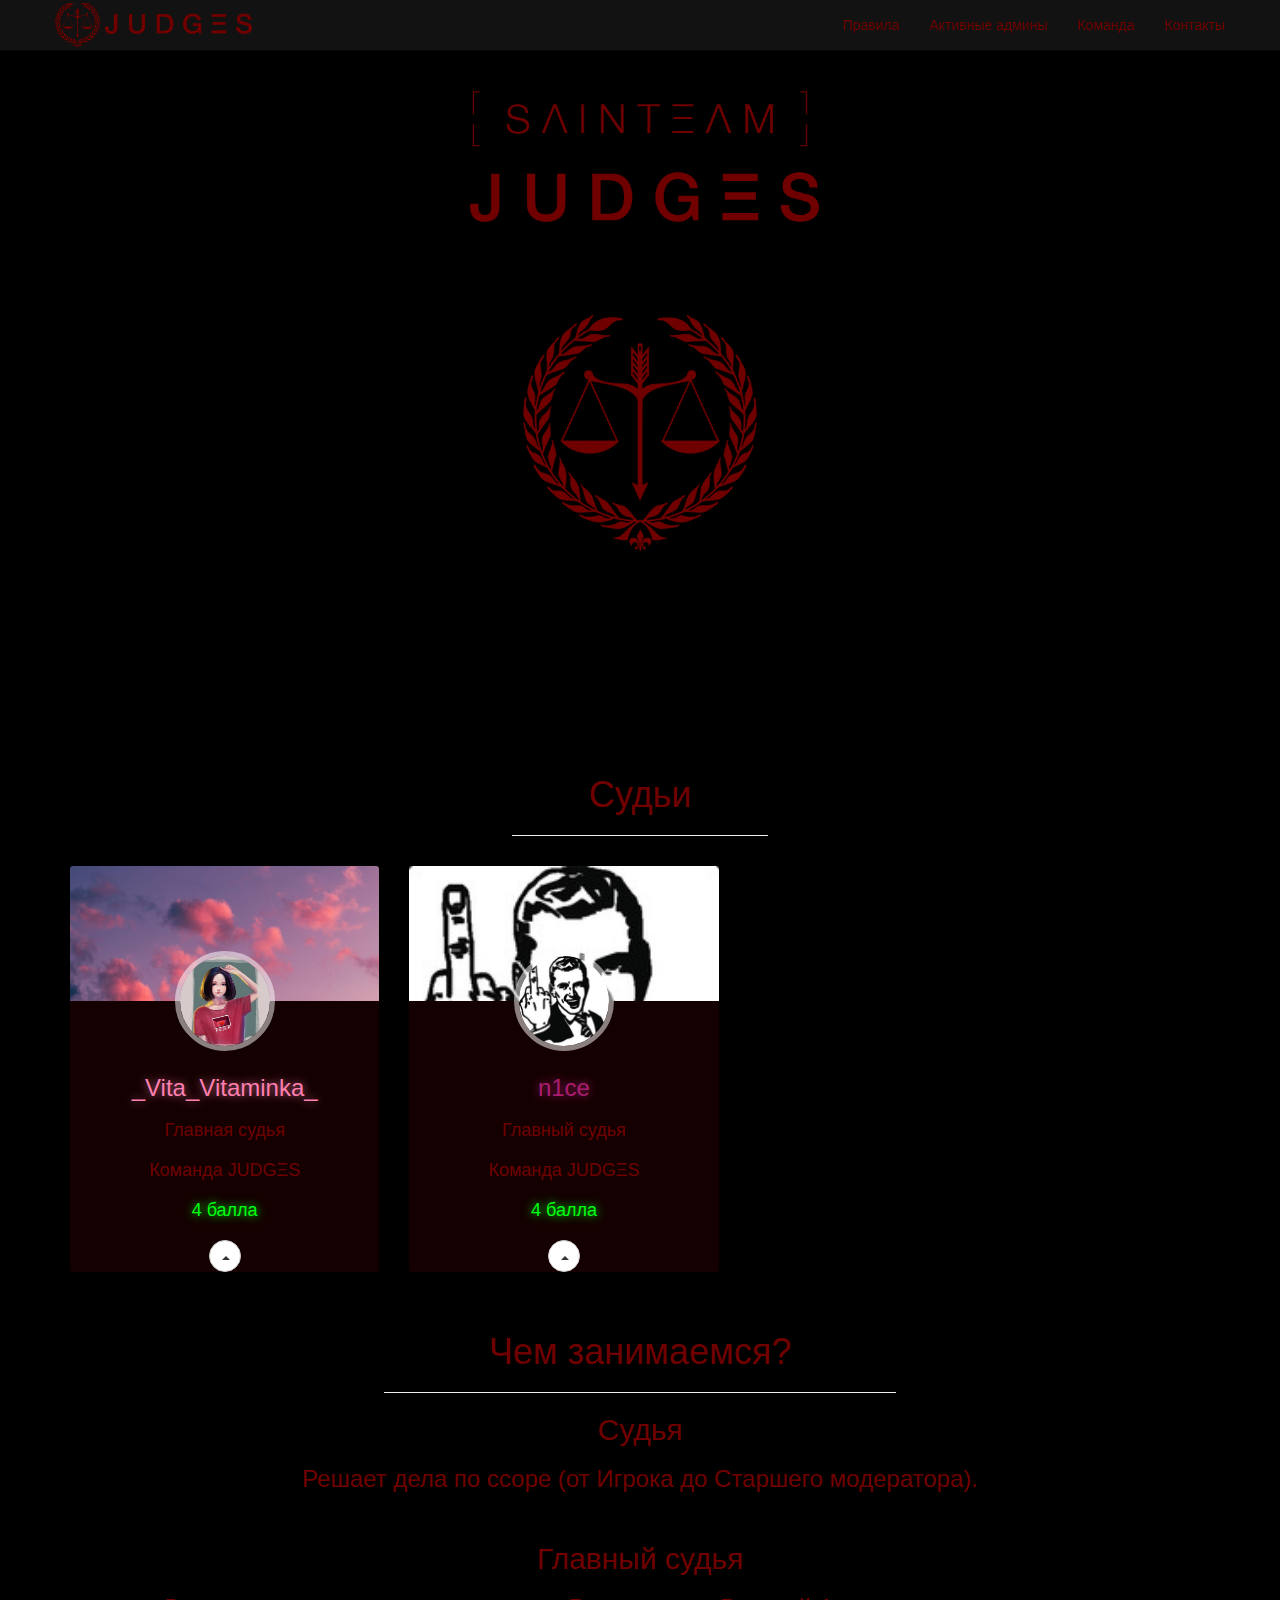
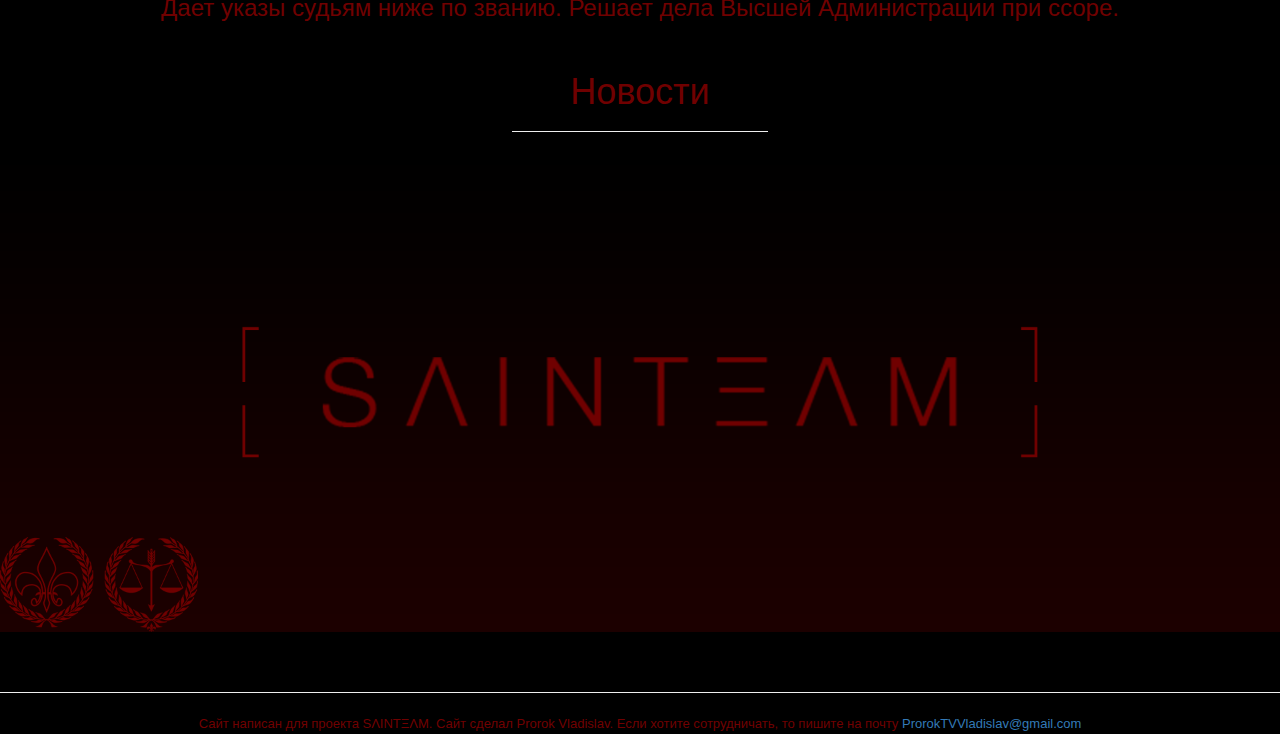
<file: indexnew.html>
<!DOCTYPE HTML PUBLIC "-//W3C//HTML 4.01//EN" "http://www.sainteam.by/index.html">
<html lang="ru">
<head>
  <meta charset="UTF-8">
  <title>Главная страница JUDGΞS</title>
  <link rel="stylesheet" type="text/css" href="css/bootstrap.min.css">
    <style type="text/css">
    .red {
    text-shadow: red 0 0 10px; /* Свечение красного цвета */
   }
   .purple {
    text-shadow: #ab1d70 0 0 10px; /* Свечение красного цвета */
   }
   .orange {
    text-shadow: orange 0 0 10px; /* Свечение красного цвета */
   }
   .green {
    text-shadow: #00ff11 0 0 10px; /* Свечение голубого цвета */
   }
   .blue {
    text-shadow: #00c2ff 0 0 10px; /* Свечение голубого цвета */
   }
   .gray {
    text-shadow: #b7b7b7 0 0 10px;
   }
   .pinky {
    text-shadow: #be6184 0 0 10px;
   }
  table{
    width: 100%;
    height: 600px;
    border: 1px solid black;
    margin: 10px auto;
  }

  td{
    background-color: rgba(231, 231, 231, 1);
    border: 5px solid white;
    min-height: 50px;
    height: 100px;
  }
  </style>
  <style>
  .card {
    padding-top: 20px;
    margin: 10px 0 20px 0;
    background-color: rgba(214, 224, 226, 0.2);
    border-top-width: 0;
    border-bottom-width: 2px;
    -webkit-border-radius: 3px;
    -moz-border-radius: 3px;
    border-radius: 3px;
    -webkit-box-shadow: none;
    -moz-box-shadow: none;
    box-shadow: none;
    -webkit-box-sizing: border-box;
    -moz-box-sizing: border-box;
    box-sizing: border-box;
}

.card .card-heading {
    padding: 0 20px;
    margin: 0;
}

.card .card-heading.simple {
    font-size: 20px;
    font-weight: 300;
    color: #777;
    border-bottom: 1px solid #e5e5e5;
}

.card .card-heading.image img {
    display: inline-block;
    width: 46px;
    height: 46px;
    margin-right: 15px;
    vertical-align: top;
    border: 0;
    -webkit-border-radius: 50%;
    -moz-border-radius: 50%;
    border-radius: 50%;
}

.card .card-heading.image .card-heading-header {
    display: inline-block;
    vertical-align: top;
}

.card .card-heading.image .card-heading-header h3 {
    margin: 0;
    font-size: 14px;
    line-height: 16px;
    color: #262626;
}

.card .card-heading.image .card-heading-header span {
    font-size: 12px;
    color: #999999;
}

.card .card-body {
    padding: 0 20px;
    margin-top: 20px;
}

.card .card-media {
    padding: 0 20px;
    margin: 0 -14px;
}

.card .card-media img {
    max-width: 100%;
    max-height: 100%;
}

.card .card-actions {
    min-height: 30px;
    padding: 0 20px 20px 20px;
    margin: 20px 0 0 0;
}

.card .card-comments {
    padding: 20px;
    margin: 0;
    background-color: #f8f8f8;
}

.card .card-comments .comments-collapse-toggle {
    padding: 0;
    margin: 0 20px 12px 20px;
}

.card .card-comments .comments-collapse-toggle a,
.card .card-comments .comments-collapse-toggle span {
    padding-right: 5px;
    overflow: hidden;
    font-size: 12px;
    color: #999;
    text-overflow: ellipsis;
    white-space: nowrap;
}

.card-comments .media-heading {
    font-size: 13px;
    font-weight: bold;
}

.card.people {
    position: relative;
    display: inline-block;
    width: 170px;
    height: 300px;
    padding-top: 0;
    margin-left: 20px;
    overflow: hidden;
    vertical-align: top;
}

.card.people:first-child {
    margin-left: 0;
}

.card.people .card-top {
    position: absolute;
    top: 0;
    left: 0;
    display: inline-block;
    width: 170px;
    height: 150px;
    background-color: #ffffff;
}

.card.people .card-top.green {
    background-color: #53a93f;
}

.card.people .card-top.blue {
    background-color: #427fed;
}

.card.people .card-info {
    position: absolute;
    top: 150px;
    display: inline-block;
    width: 100%;
    height: 101px;
    overflow: hidden;
    background: #ffffff;
    -webkit-box-sizing: border-box;
    -moz-box-sizing: border-box;
    box-sizing: border-box;
}

.card.people .card-info .title {
    display: block;
    margin: 8px 14px 0 14px;
    overflow: hidden;
    font-size: 16px;
    font-weight: bold;
    line-height: 18px;
    color: #404040;
}

.card.people .card-info .desc {
    display: block;
    margin: 8px 14px 0 14px;
    overflow: hidden;
    font-size: 12px;
    line-height: 16px;
    color: #737373;
    text-overflow: ellipsis;
}

.card.people .card-bottom {
    position: absolute;
    bottom: 0;
    left: 0;
    display: inline-block;
    width: 100%;
    padding: 10px 20px;
    line-height: 29px;
    text-align: center;
    -webkit-box-sizing: border-box;
    -moz-box-sizing: border-box;
    box-sizing: border-box;
}

.card.hovercard {
    position: relative;
    padding-top: 0;
    overflow: hidden;
    text-align: center;
    background-color: rgba(102, 0, 0, 0.2);
}

.card.hovercard .cardheader {
    background: url("resource/prorok.jpg");
    background-size: cover;
    height: 135px;
}

.card.hovercard .cardheader0 {
    background: url("resource/pc2012.jpg");
    background-size: cover;
    height: 135px;
}

.card.hovercard .cardheader1 {
    background: url("resource/jeffhamzarr.jpg");
    background-size: cover;
    height: 135px;
}

.card.hovercard .cardheader2 {
    background: url("resource/n1ce.jpg");
    background-size: cover;
    height: 135px;
}

.card.hovercard .cardheader3 {
    background: url("resource/Filipp.jpg");
    background-size: cover;
    height: 135px;
}

.card.hovercard .cardheader4 {
    background: url("resource/vita.jpg");
    background-size: cover;
    height: 135px;
}

.card.hovercard .avatar {
    position: relative;
    top: -50px;
    margin-bottom: -50px;
}

.card.hovercard .avatar img {
    width: 100px;
    height: 100px;
    max-width: 100px;
    max-height: 100px;
    -webkit-border-radius: 50%;
    -moz-border-radius: 50%;
    border-radius: 50%;
    border: 5px solid rgba(255,255,255,0.5);
}

.card.hovercard .info {
    padding: 4px 8px 10px;
}

.card.hovercard .info .title {
    margin-bottom: 4px;
    font-size: 24px;
    line-height: 1;
    color: #262626;
    vertical-align: middle;
}

.card.hovercard .info .desc {
    overflow: hidden;
    font-size: 12px;
    line-height: 20px;
    color: #737373;
    text-overflow: ellipsis;
}

.card.hovercard .bottom {
    padding: 0 20px;
    margin-bottom: 17px;
}

.btn{ border-radius: 50%; width:32px; height:32px; line-height:18px;  }
@import url("//cdnjs.cloudflare.com/ajax/libs/font-awesome/4.4.0/css/font-awesome.min.css");

html, body {
    height: 100%;
}
body {    
    padding-top: 75px;
}
body.navbar-more-show  {
  overflow: hidden;
}

.animate {
    -webkit-transition: all 0.3s ease-in-out;
  -moz-transition: all 0.3s ease-in-out;
  -o-transition: all 0.3s ease-in-out;
  -ms-transition: all 0.3s ease-in-out;
  transition: all 0.3s ease-in-out;
}
.navbar {
    height: calc(100%);
  max-height: 300px;
  -webkit-transform: translate(0px, calc(-100% + 69px));
  transform: translate(0px, calc(-100% + 69px));
}
.navbar .container:not(.navbar-more) {
    padding: 0px;
}
.navbar-more-overlay {
  background-color: rgba(102, 102, 102, 0.55);
  display: none;
  height: 100%;
  left: 0px;
  position: fixed;
  top: 0px;
  width: 100%;
  z-index: 1029;
}
.navbar-more-show > .navbar-more-overlay {
  display: block;
}
.navbar-more-show > .navbar {
  -webkit-transform: translate(0px, 0px);
  transform: translate(0px, 0px);
}
.navbar-nav.mobile-bar {
  list-style: none;
  -ms-box-orient: horizontal;
  display: -webkit-box;
  display: -moz-box;
  display: -ms-flexbox;
  display: -moz-flex;
  display: -webkit-flex;
  display: flex;
  -webkit-justify-content: space-around;
  justify-content: space-around;
  -webkit-flex-flow: row wrap;
  flex-flow: row wrap;
  -webkit-align-items: stretch;
  align-items: stretch;
  margin: 0px 0px;
}
.navbar-nav.mobile-bar > li {
  -webkit-flex-grow: 1;
  flex-grow: 1;
  text-align: center;
}
.navbar-nav.mobile-bar > li > a > span.menu-icon {
  display: block;
  font-size: 1.8em;
}
.navbar-more {
  background-color: rgb(255, 255, 255);
  height: calc(100% - 69px);
  overflow: auto;
}
.navbar-more .navbar-form {
  border-width: 0px;
}
.navbar-more .navbar-nav > li > a {
    color: rgb(64, 64, 64);   
}
.navbar-more > .navbar-nav > li > a > span.menu-icon {
  margin-left: 10px;
  margin-right: 10px;
}

@media (min-width: 768px) {
  .navbar {
        height: auto;
    -webkit-transform: translate(0px, 0px);
    transform: translate(0px, 0px);
  }
  .navbar-nav.mobile-bar {
    display: block;
    max-height: 64px;
    margin: 0px -15px;
  }
  .navbar-nav.mobile-bar > li > a > span.menu-icon {
    display: none;
  }
}
</style>
<!-- Yandex.Metrika counter -->
<script type="text/javascript" >
    (function (d, w, c) {
        (w[c] = w[c] || []).push(function() {
            try {
                w.yaCounter48088256 = new Ya.Metrika({
                    id:48088256,
                    clickmap:true,
                    trackLinks:true,
                    accurateTrackBounce:true,
                    webvisor:true
                });
            } catch(e) { }
        });

        var n = d.getElementsByTagName("script")[0],
            s = d.createElement("script"),
            f = function () { n.parentNode.insertBefore(s, n); };
        s.type = "text/javascript";
        s.async = true;
        s.src = "https://mc.yandex.ru/metrika/watch.js";

        if (w.opera == "[object Opera]") {
            d.addEventListener("DOMContentLoaded", f, false);
        } else { f(); }
    })(document, window, "yandex_metrika_callbacks");
</script>
<noscript><div><img src="https://mc.yandex.ru/watch/48088256" style="position:absolute; left:-9999px;" alt="" /></div></noscript>
<!-- /Yandex.Metrika counter -->
</head>
<body style="background-color:black">
  <style>
  img{
  width:100%;
  }
  </style>

  <div class="navbar-more-overlay"></div>
  <nav class="navbar navbar-inverse navbar-fixed-top animate">
    <div class="container navbar-more visible-xs">
      <ul class="nav navbar-nav">
        <li><a href="index_prav.html">Правила</a></li>
        <li><a href="index_activeadmin.html">Активные админы</a></li>
        <li><a href="index_team.html">Команда</a></li>
        <li><a href="index_contact.html">Контакты</a></li>
      </ul>
    </div>
    <div class="container">
      <div class="navbar-header hidden-xs">
        <a href="index.html"><img alt="Brand" src="resource/sud.png" style="width:45px"></a>
        <a href="indexnew.html"><img alt="Brand" src="resource/judges.png" style="width:150px"></a>
      </div>

      <ul class="nav navbar-nav navbar-right mobile-bar">
        <li><a href="index_prav.html">Правила</a></li>
        <li><a href="index_activeadmin.html">Активные админы</a></li>
        <li><a href="index_team.html">Команда</a></li>
        <li><a href="index_contact.html">Контакты</a></li>
      </ul>
    </div>
  </nav>

<img src="resource/judge.png">
<br>
<br>
<br>
<br>
<br>
<br>
<br>
<br>
<br>
<br>
<br>
<div>
  <h1 style="color:#700000; text-align:center">Судьи</h1>
  <hr style="width:20%">
  <div class="container">
  <div class="row">
    <div class="col-lg-3 col-sm-6">

            <div class="card hovercard">
                <div class="cardheader4">

                </div>
                <div class="avatar">
                    <img alt="" src="resource/vitaminka.jpg">
                </div>
                <div class="info">
                    <div class="title">
                        <h3 class="pinky" style="color:#ff7faf">_Vita_Vitaminka_</h3>
                    </div>
                    <div class="desc"><h4 class="" style="color:#700000">Главная судья</h4></div>
                    <div class="desc"><h4 class="" style="color:#700000">Команда JUDGΞS</h4></div>
                    <div class="desc"><h4 class="green" style="color:#00ff11">4 балла</h4></div>
                </div>
                <div class="dropup" style="color:#700000">
  <button class="btn btn-default dropdown-toggle" type="button" id="dropdownMenu2" data-toggle="dropdown" aria-haspopup="true" aria-expanded="false">
    <span class="caret"></span>
  </button>
  <ul class="dropdown-menu" aria-labelledby="dropdownMenu2">
    <li><img src="resource/logo.png" alt="Медаль SΛINTΞΛM" style="width:15%">Трофей SΛINTΞΛM</li>
    <li><img src="resource/sud.png" alt="Медаль JUDGΞS" style="width:15%">Трофей JUDGΞS</li>
    <li><img src="resource/10589465.png" alt="Медаль Администратора сервера" style="width:15%">Медаль Администратор сервера</li>
    <li style="color:white"><img src="resource/JH.png" alt="Медаль от PC2012" style="width:15%">Трофей Джефф Hamzarr</li>
    <li style="color:orange"><img src="resource/nagrady_3-320.png" alt="Медаль от PC2012" style="width:15%">Трофей Nevskiy</li>
    <li style="color:#ff0000"><img src="resource/PV.png" alt="Медаль от SΛIΝΤ✞PROROK✞HΛΚΞR" style="width:15%">Трофей The Saint Prophet</li>
  </ul>
            </div>
            </div>

        </div>
        <div class="col-lg-3 col-sm-6">

            <div class="card hovercard">
                <div class="cardheader2">

                </div>
                <div class="avatar">
                    <img alt="" src="resource/n1ce.jpg">
                </div>
                <div class="info">
                    <div class="title">
                        <h3 class="purple" style="color:#ab1d70">n1ce</h3>
                    </div>
                    <div class="desc"><h4 class="" style="color:#700000">Главный судья</h4></div>
                    <div class="desc"><h4 class="" style="color:#700000">Команда JUDGΞS</h4></div>
                    <div class="desc"><h4 class="green" style="color:#00ff11">4 балла</h4></div>
                </div>
                <div class="dropup" style="color:#700000">
  <button class="btn btn-default dropdown-toggle" type="button" id="dropdownMenu2" data-toggle="dropdown" aria-haspopup="true" aria-expanded="false">
    <span class="caret"></span>
  </button>
  <ul class="dropdown-menu" aria-labelledby="dropdownMenu2">
    <li><img src="resource/logo.png" alt="Медаль SΛINTΞΛM" style="width:15%">Трофей SΛINTΞΛM</li>
    <li><img src="resource/sud.png" alt="Медаль JUDGΞS" style="width:15%">Трофей JUDGΞS</li>
    <li><img src="resource/10589465.png" alt="Медаль Администратора сервера" style="width:15%">Медаль Администратор сервера</li>
    <li style="color:white"><img src="resource/JH.png" alt="Медаль от PC2012" style="width:15%">Трофей Джефф Hamzarr</li>
    <li style="color:orange"><img src="resource/nagrady_3-320.png" alt="Медаль от PC2012" style="width:15%">Трофей Nevskiy</li>
    <li style="color:#ff0000"><img src="resource/PV.png" alt="Медаль от SΛIΝΤ✞PROROK✞HΛΚΞR" style="width:15%">Трофей The Saint Prophet</li>
  </ul>
            </div>
            </div>

        </div>
  </div>
  </div>
  </div>

  <br>

  <h1 style="color:#700000; text-align:center">Чем занимаемся?</h1>
<hr style="width:40%">

<p>
  <h2 style="color:#700000; text-align:center">Судья</h2>
<h3 style="color:#700000; text-align:center">Решает дела по ссоре (от Игрока до Старшего модератора).</h3>
<br>
  <h2 style="color:#700000; text-align:center">Главный судья</h2>
<h3 style="color:#700000; text-align:center">Дает указы судьям ниже по званию. Решает дела Высшей Администрации при ссоре.</h3>
</p>

<br>

  <h1 style="color:#700000; text-align:center">Новости</h1>
<hr style="width:20%">
<img src="resource/wallpaper0.png">


<br>
<br>
<br>
<hr style="width:100%">

<center>
<font size="2" style="color:#700000">
  Сайт написан для проекта SΛINTΞΛM. Сайт сделал Prorok Vladislav. Если хотите сотрудничать, то пишите на почту 
<font size="2">
  <a href="mailto:ProrokTVVladislav@gmail.com">ProrokTVVladislav@gmail.com</a>
</font>
</font>

</center>

<script src="js/navbar.js"></script>
<script src="js/text_anim.js"></script>
<script src="js/jquery-3.1.1.min.js"></script>
<script src="js/bootstrap.min.js"></script> 
</body>
</html>
</file>
<file: css/demo.css>
@font-face {
	font-weight: normal;
	font-style: normal;
	font-family: 'codropsicons';
	src:url('../fonts/codropsicons/codropsicons.eot');
	src:url('../fonts/codropsicons/codropsicons.eot?#iefix') format('embedded-opentype'),
		url('../fonts/codropsicons/codropsicons.woff') format('woff'),
		url('../fonts/codropsicons/codropsicons.ttf') format('truetype'),
		url('../fonts/codropsicons/codropsicons.svg#codropsicons') format('svg');
}

*, *:after, *:before { -webkit-box-sizing: border-box; box-sizing: border-box; }
.clearfix:before, .clearfix:after { content: ''; display: table; }
.clearfix:after { clear: both; }

body {
	background: #fff;
	color: #383a3c;
	font-weight: 400;
	font-size: 1em;
	line-height: 1.25;
	font-family: 'Raleway', Calibri, Arial, sans-serif;
}

a, button {
	outline: none;
}

a {
	color: #566473;
	text-decoration: none;
}

a:hover, a:focus {
	color: #34495e;
}

section {
	padding: 1em;
	text-align: center;
}

p.ref {
	text-align: center;
	padding: 2em 1em;
}

/* Header */
.codrops-header {
	margin: 0 auto;
	padding: 2em;
	text-align: center;
	max-width: 900px;
}

.codrops-header h1 {
	margin: 0;
	font-size: 4.5em;
	line-height: 1;
	font-weight: 200;
}

.codrops-header h1 span {
	display: block;
	padding: 1em 0 1.5em;
	font-size: 36%;
	color: #95a5a6;
	line-height: 1.4;
}

/* To Navigation Style */
.codrops-top {
	width: 100%;
	text-transform: uppercase;
	font-weight: 700;
	font-size: 0.69em;
	text-align: center;
	padding: 3em 0;
}

.codrops-top a {
	display: inline-block;
	padding: 1.5em;
	text-decoration: none;
	letter-spacing: 1px;
}

.codrops-icon:before {
	margin: 0 4px;
	text-transform: none;
	font-weight: normal;
	font-style: normal;
	font-variant: normal;
	font-family: 'codropsicons';
	line-height: 1;
	speak: none;
	-webkit-font-smoothing: antialiased;
}

.codrops-icon-drop:before {
	content: "\e001";
}

.codrops-icon-prev:before {
	content: "\e004";
}

/* Demo Buttons Style */
.codrops-demos {
	padding-top: 1em;
	font-size: 0.8em;
}

.codrops-demos a {
	display: inline-block;
	margin: 0.35em 0.1em;
	padding: 0.5em 1.2em;
	outline: none;
	text-decoration: none;
	text-transform: uppercase;
	letter-spacing: 1px;
	font-weight: 700;
	border-radius: 2px;
	font-size: 110%;
	border: 2px solid transparent;
}

.codrops-demos a:hover,
.codrops-demos a.current-demo {
	border-color: #383a3c;
}

.codrops-demos h3 {
	margin: 0;
	padding: 1em 0 0.5em 0;
	font-size: 0.9em;
	float: left;
	min-width: 90px;
	clear: left;
}

.codrops-demos div:not(:first-child) h3 {
	padding-top: 2em;
}

.codrops-demos a:hover,
.codrops-demos a.current-demo {
	color: inherit;
	border-color: initial;
}

/* Related demos */
.related {
	padding: 10em 0;
}

.related p {
	font-size: 1.5em;
}

.related > a {
	display: inline-block;
	text-align: center;
	margin: 20px 10px;
	padding: 25px;
	vertical-align: middle;
}

.related a img {
	max-width: 100%;
	opacity: 0.8;
	border-radius: 10px;
}

.related a:hover img,
.related a:active img {
	opacity: 1;
}

.related a h3 {
	margin: 0;
	min-height: 63px;
	padding: 0.5em 0 0.3em;
	max-width: 300px;
	text-align: center;
	font-weight: 400;
	font-size: 1em;
}

@media screen and (max-width: 40em) {

	.codrops-header h1 {
		font-size: 2.5em;
	}
}
</file>
<file: css/component.css>
/* Header */
.large-header {
	position: relative;
	width: 100%;
	background: #333;
	overflow: hidden;
	background-size: cover;
	background-position: center center;
	z-index: 1;
}

.demo-1 .large-header {
	background-image: url('../img/demo-1-bg.jpg');
}

.demo-2 .large-header {
	background-image: url('../img/demo-2-bg.jpg');
	background-position: center bottom;
}

.demo-3 .large-header {
	background: #7f8c8d;
}

.demo-4 .large-header {
	background: #f9f1e9;
}

.main-title {
	position: absolute;
	margin: 0;
	padding: 0;
	color: #f9f1e9;
	text-align: center;
	top: 50%;
	left: 50%;
	-webkit-transform: translate3d(-50%,-50%,0);
	transform: translate3d(-50%,-50%,0);
}

.demo-1 .main-title, 
.demo-3 .main-title {
	text-transform: uppercase;
	font-size: 4.2em;
	letter-spacing: 0.1em;
}

.demo-2 .main-title {
	font-family: 'Clicker Script', cursive;
	font-weight: normal;
	font-size: 8em;
	padding-left: 10px;
	text-shadow: 2px 2px 4px rgba(0,0,0,0.4);
}

.demo-2 .main-title::before {
	content: '';
	width: 20vw;
	height: 20vw;
	min-width: 3.5em;
	min-height: 3.5em;
	background: url(../img/deco.svg) no-repeat center center;
	background-size: cover;
	position: absolute;
	top: 50%;
	left: 50%;
	border-radius: 50%;
	z-index: -1;
	-webkit-transform: translate3d(-50%,-50%,0);
	transform: translate3d(-50%,-50%,0);
}

.demo-3 .main-title {
	padding: 10px 40px;
	border: 10px double #f9f1e9;
	text-transform: uppercase;
	font-family: Londrina Outline, sans-serif;
}

.demo-4 .main-title {
	font-size: 6em;
	font-weight: 300;
	padding: 10px 30px;
	text-transform: uppercase;
	color: #222;
}

.main-title .thin {
	font-weight: 200;
}

@media only screen and (max-width : 768px) {
	.demo-1 .main-title, 
	.demo-3 .main-title,
	.demo-4 .main-title {
		font-size: 3em;
	}

	.demo-2 .main-title {
		font-size: 4em;
	}
}
</file>
